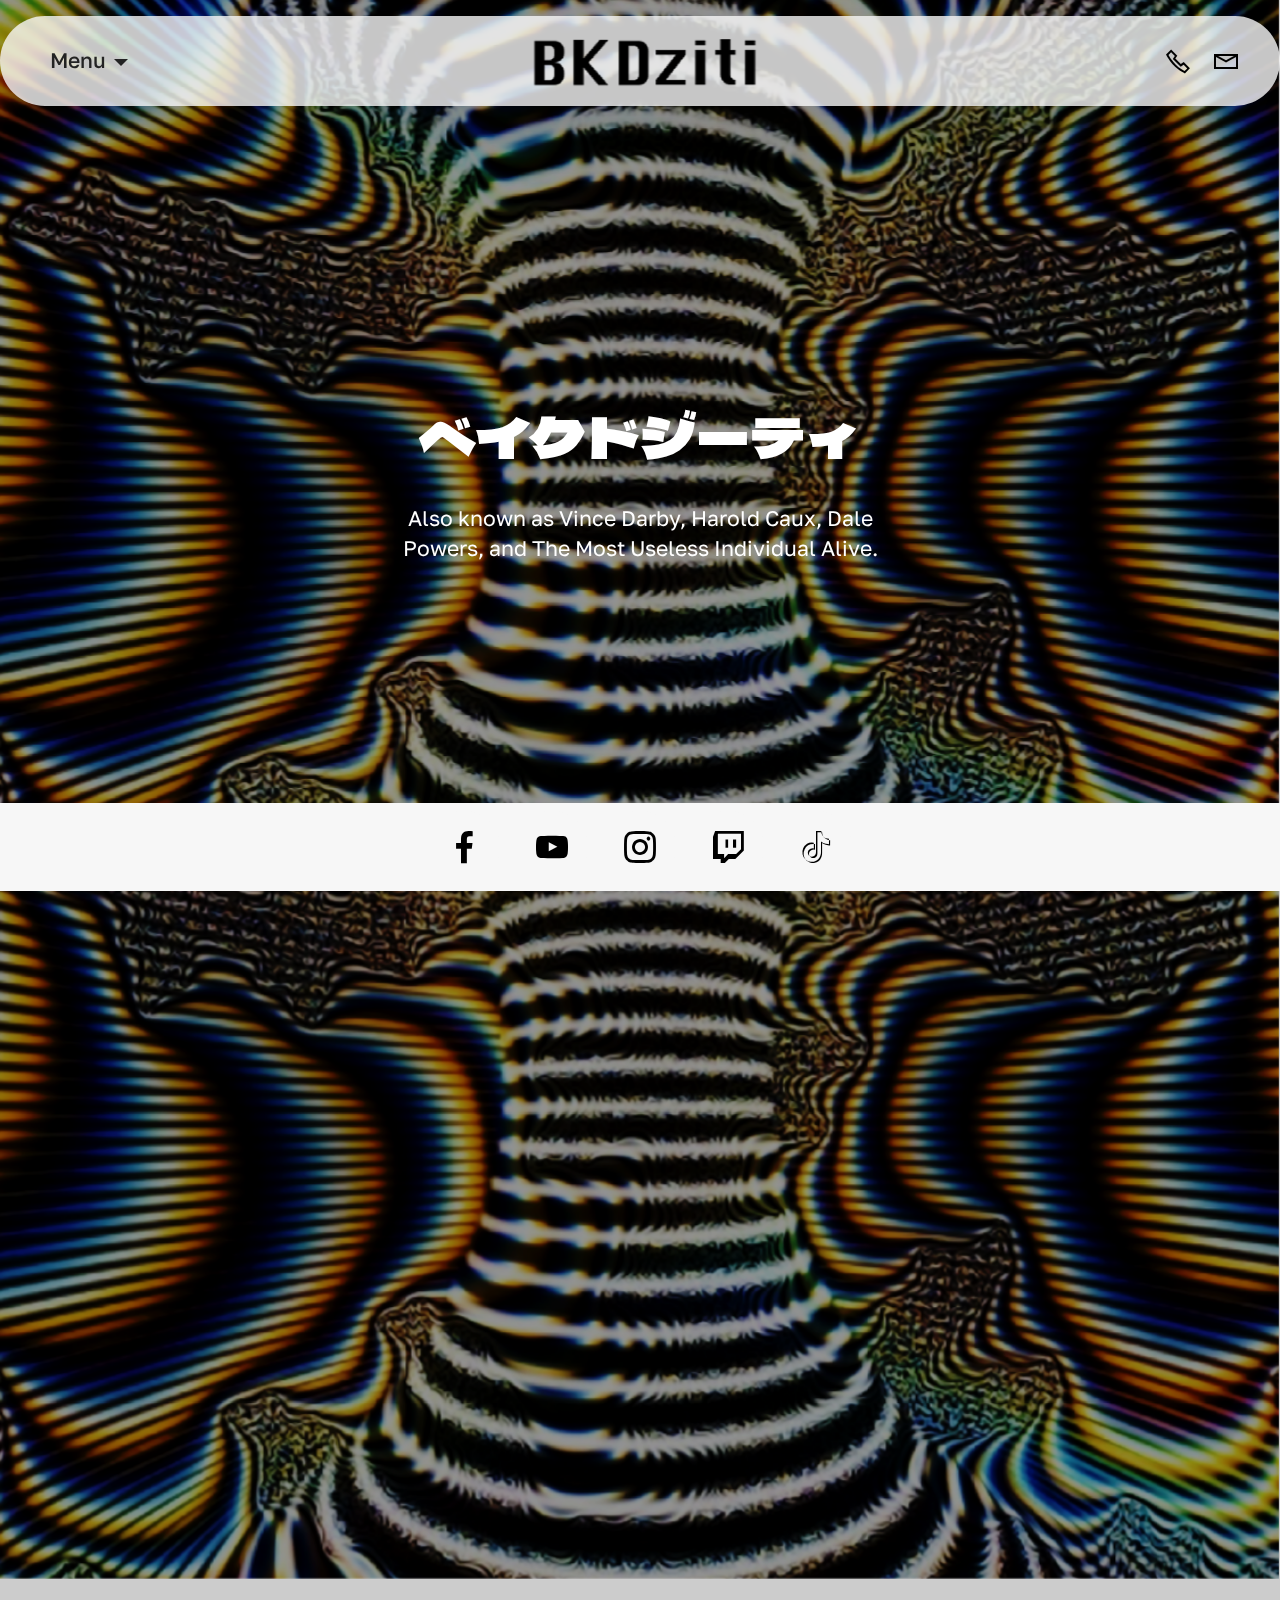
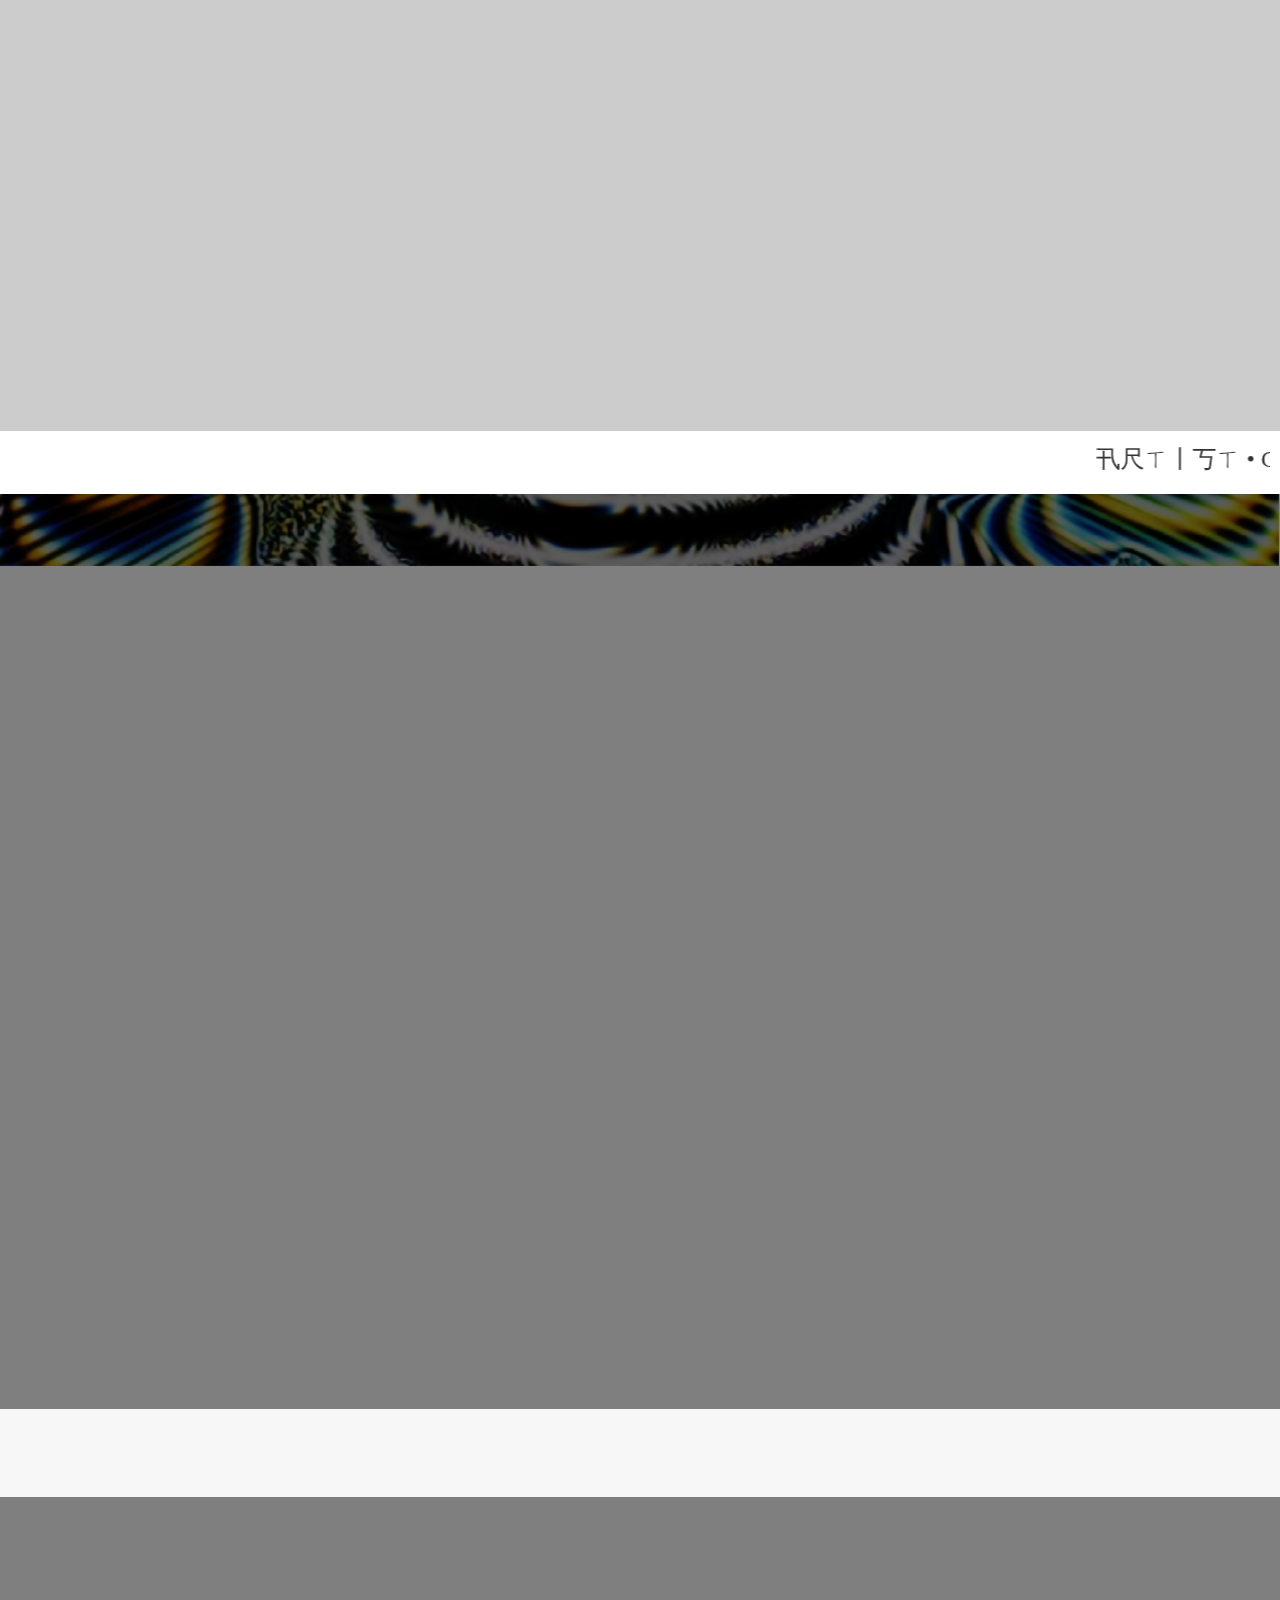
<file: index.html>
<!DOCTYPE html>
<html  >
<head>

  <meta charset="UTF-8">
  <meta http-equiv="X-UA-Compatible" content="IE=edge">
  <meta name="viewport" content="width=device-width, initial-scale=1, minimum-scale=1">
  <link rel="shortcut icon" href="assets/images/android-chrome-256x256.png" type="image/x-icon">
  <meta name="description" content="Also known as Vince Darby, Harold Caux, Dale Powers, and The Most Useless Individual Alive. Availa">
  
  
  <title>BKDziti • ベイクドジーティ</title>
  <link rel="icon" type="image/png" sizes="16x16" href="assets/img/favicon-16x16.png">
    <link rel="icon" type="image/png" sizes="32x32" href="assets/img/favicon-32x32.png">
    <link rel="icon" type="image/png" sizes="180x180" href="assets/img/apple-touch-icon.png">
    <link rel="icon" type="image/png" sizes="192x192" href="assets/img/android-chrome-192x192.png">
    <link rel="icon" type="image/png" sizes="256x256" href="assets/img/android-chrome-256x256.png">
  <link rel="stylesheet" href="assets/web/assets/mobirise-icons2/mobirise2.css">
  <link rel="stylesheet" href="assets/bootstrap/css/bootstrap.min.css">
  <link rel="stylesheet" href="assets/bootstrap/css/bootstrap-grid.min.css">
  <link rel="stylesheet" href="assets/bootstrap/css/bootstrap-reboot.min.css">
  <link rel="stylesheet" href="assets/parallax/jarallax.css">
  <link rel="stylesheet" href="assets/animatecss/animate.css">
  <link rel="stylesheet" href="assets/dropdown/css/style.css">
  <link rel="stylesheet" href="assets/socicon/css/styles.css">
  <link rel="stylesheet" href="assets/theme/css/style.css">
  <link rel="preload" href="https://fonts.googleapis.com/css?family=Dela+Gothic+One:400&display=swap" as="style" onload="this.onload=null;this.rel='stylesheet'">
  <noscript><link rel="stylesheet" href="https://fonts.googleapis.com/css?family=Dela+Gothic+One:400&display=swap"></noscript>
  <link rel="preload" href="https://fonts.googleapis.com/css?family=Golos+Text:400,500,600,700,800,900&display=swap" as="style" onload="this.onload=null;this.rel='stylesheet'">
  <noscript><link rel="stylesheet" href="https://fonts.googleapis.com/css?family=Golos+Text:400,500,600,700,800,900&display=swap"></noscript>
  <link rel="preload" as="style" href="assets/mobirise/css/mbr-additional.css?v=20HngS"><link rel="stylesheet" href="assets/mobirise/css/mbr-additional.css?v=20HngS" type="text/css">

  
  
  
</head>
<body>
  
  <section data-bs-version="5.1" class="menu menu3 cid-uGAAW9pojH" once="menu" id="menu03-e">
	

	<nav class="navbar navbar-dropdown navbar-fixed-top navbar-expand-lg">
		<div class="container">
			<div class="navbar-brand">
				<span class="navbar-logo">
					<a href="https://bkdziti.com">
						<img src="assets/images/bkdziti-linear-2.png" alt="BKDziti" style="height: 3.1rem;">
					</a>
				</span>
				
			</div>
			<button class="navbar-toggler" type="button" data-toggle="collapse" data-bs-toggle="collapse" data-target="#navbarSupportedContent" data-bs-target="#navbarSupportedContent" aria-controls="navbarNavAltMarkup" aria-expanded="false" aria-label="Toggle navigation">
				<div class="hamburger">
					<span></span>
					<span></span>
					<span></span>
					<span></span>
				</div>
			</button>
			<div class="collapse navbar-collapse" id="navbarSupportedContent">
				<ul class="navbar-nav nav-dropdown nav-right" data-app-modern-menu="true"><li class="nav-item dropdown">
						<a class="nav-link link text-black dropdown-toggle display-4" href="https://bkdziti.com" data-toggle="dropdown-submenu" data-bs-toggle="dropdown" data-bs-auto-close="outside" aria-expanded="false">Menu</a><div class="dropdown-menu" aria-labelledby="dropdown-263"><a class="text-black dropdown-item text-primary display-4" href="index.html#social05-k">Links</a><a class="text-black show dropdown-item text-primary display-4" href="index.html#image03-7">Services<br></a></div>
					</li></ul>
				<div class="icons-menu">
					<a class="iconfont-wrapper" href="sms:+1-586-596-6191">
						<span class="p-2 mbr-iconfont mobi-mbri-phone mobi-mbri"></span>
					</a>
					<a class="iconfont-wrapper" href="mailto:AlexZornes@BKDziti.com">
						<span class="p-2 mbr-iconfont mobi-mbri-letter mobi-mbri"></span>
					</a>
					
					
				</div>
				
			</div>
		</div>
	</nav>
</section>

<section data-bs-version="5.1" class="header16 cid-uGAmTpx5FC mbr-parallax-background" id="header17-1">
  
  <div class="mbr-overlay" style="opacity: 0.2; background-color: rgb(0, 0, 0);"></div>
  <div class="container">
    <div class="row">
      <div class="content-wrap col-12 col-md-6">
        <h1 class="mbr-section-title mbr-fonts-style mbr-white mb-4 display-2">ベイクドジーティ
        </h1>
        
        <p class="mbr-fonts-style mbr-text mbr-white mb-4 display-4">Also known as Vince Darby, Harold Caux, Dale Powers, and The Most Useless Individual Alive.</p>
        
      </div>
    </div>
  </div>
</section>

<section data-bs-version="5.1" class="social05 cid-uGAHo1HHjZ" id="social05-k">
    

    

    <div class="container">
        <div class="row">
            
            <div class="col-12">
                <div class="social-row">
                    <div class="soc-item">
                        <a href="https://www.facebook.com/TheRealBKDziti/" target="_blank">
                            <span class="mbr-iconfont socicon-facebook socicon"></span>
                        </a>
                    </div>
                    <div class="soc-item">
                        <a href="https://www.youtube.com/@BKDziti" target="_blank">
                            <span class="mbr-iconfont socicon-youtube socicon"></span>
                        </a>
                    </div>
                    <div class="soc-item">
                        <a href="https://www.instagram.com/bkdziti/" target="_blank">
                            <span class="mbr-iconfont socicon-instagram socicon"></span>
                        </a>
                    </div>
                    <div class="soc-item">
                        <a href="https://www.twitch.tv/bkdziti" target="_blank">
                            <span class="mbr-iconfont socicon-twitch socicon"></span>
                        </a>
                    </div>
                    <div class="soc-item">
                        <a href="https://www.tiktok.com/@bkdziti" target="_blank">
                            <span class="mbr-iconfont socicon-tiktok socicon"></span>
                        </a>
                    </div>
                </div>
            </div>
        </div>
    </div>
</section>
	
<section data-bs-version="5.1" class="image3 cid-uGAsGz6YdP mbr-parallax-background" id="image03-7">
  

  
  <div class="mbr-overlay" style="opacity: 0.2; background-color: rgb(0, 0, 0);"></div>

  <div class="container-fluid">
    <div class="row justify-content-center">
      <div class="col-12 col-lg-11">
        
        <p class="mbr-description mbr-fonts-style mb-4 align-center display-7">
          <a href="assets/files/tinywow_personal-branding1_77692598.pdf" class="text-white" target="_blank">View in new tab</a></p>
        <div class="image-wrapper">
          <a href="assets/files/tinywow_personal-branding1_77692598.pdf" target="_blank"><img class="w-100" src="assets/images/personal-branding-1.jpeg" alt="Services"></a>
        </div>
      </div>
    </div>
  </div>
</section>

<section style="background-color: #ffffff; padding: 10px;">
  <marquee behavior="scroll" direction="left" scrollamount="15" style="font-size: 24px; color: #333;">
    卂尺ㄒ丨丂ㄒ • Cԋҽϝ • 匚尺乇卂ㄒㄖ尺 • Ⓓⓔⓥ •  Ꮆㄖㄖ千 • P̶̜̅r̶͓̀o̸̠͛͝d̵̻̤́̎ũ̶̩̐c̶̪̱̏̓ě̴͚̀r̴͔̾̆  • ΛЯƬIƧƬ •  匚卄乇千 • ↻ɾҽąէօɾ • DΣV • Ⓖⓞⓞⓕ • 卩尺ㄖᗪㄩ匚乇尺 • 卂尺ㄒ丨丂ㄒ • Cԋҽϝ • 匚尺乇卂ㄒㄖ尺 • Ⓓⓔⓥ •  Ꮆㄖㄖ千 • P̶̜̅r̶͓̀o̸̠͛͝d̵̻̤́̎ũ̶̩̐c̶̪̱̏̓ě̴͚̀r̴͔̾̆  • ΛЯƬIƧƬ •  匚卄乇千 • ↻ɾҽąէօɾ • DΣV • Ⓖⓞⓞⓕ • 卩尺ㄖᗪㄩ匚乇尺 • 
  </marquee>
</section>

<section data-bs-version="5.1" class="image02 cid-uGAFpqx4bj mbr-parallax-background" id="image02-i">
  
  
  <div class="mbr-overlay" style="opacity: 0.5; background-color: rgb(0, 0, 0);"></div>
  <div class="container">
    <div class="row">
      <div class="col-12 col-lg-11">
        <div class="row">
          <div class="col-12 col-lg-6">
            <div class="img-item">
              <img class="w-100 mb-4" src="assets/images/alexander-zornes-resume-redux-09.20.24.jpeg" alt="Mobirise Website Builder">
              <h5 class="mbr-fonts-style mb-3 display-5">
                Resume</h5>
              <p class="mbr-text mbr-fonts-style mb-sm-5 display-7"><a href="assets/files/Alexander-ZornesResumeRedux09.20.24.pdf" class="text-white text-primary" target="_blank">Download</a></p>
            </div>
          </div>
          <div class="col-12 col-lg">
            <div class="img-item">
              <img class="w-100 mb-4" src="assets/images/tinywow-cover-letter-generic-redux-77693383-1.jpg-1700x2200.jpg" alt="Mobirise Website Builder">
              <h5 class="mbr-fonts-style mb-3 display-5">
                Cover Letter</h5>
              <p class="mbr-text mbr-fonts-style mb-0 display-7"><a href="assets/files/Cover-LetterGenericRedux.pdf" class="text-white" target="_blank">Download</a></p>
            </div>
          </div>
        </div>
      </div>
    </div>
  </div>
</section>

<section data-bs-version="5.1" class="social05 cid-uGAHo1HHjZ" id="social05-k">
    

    

    <div class="container">
        <div class="row">
            
            <div class="col-12">
                <div class="social-row">
                    <div class="soc-item">
                        <a href="https://www.facebook.com/TheRealBKDziti/" target="_blank">
                            <span class="mbr-iconfont socicon-facebook socicon"></span>
                        </a>
                    </div>
                    <div class="soc-item">
                        <a href="https://www.youtube.com/@BKDziti" target="_blank">
                            <span class="mbr-iconfont socicon-youtube socicon"></span>
                        </a>
                    </div>
                    <div class="soc-item">
                        <a href="https://www.instagram.com/bkdziti/" target="_blank">
                            <span class="mbr-iconfont socicon-instagram socicon"></span>
                        </a>
                    </div>
                    <div class="soc-item">
                        <a href="https://www.twitch.tv/bkdziti" target="_blank">
                            <span class="mbr-iconfont socicon-twitch socicon"></span>
                        </a>
                    </div>
                    <div class="soc-item">
                        <a href="https://www.tiktok.com/@bkdziti" target="_blank">
                            <span class="mbr-iconfont socicon-tiktok socicon"></span>
                        </a>
                    </div>
                </div>
            </div>
        </div>
    </div>
</section>
<section data-bs-version="5.1" class="footer3 cid-uGAzWxcYRo mbr-parallax-background" once="footers" id="footer3-d">

    

    <div class="mbr-overlay" style="opacity: 0.5; background-color: rgb(0, 0, 0);"></div>

    <div class="container">
        <div class="media-container-row align-center mbr-white">
            <div class="row row-links">
                <ul class="foot-menu">
                    
                    
                    
                    
                    
                <li class="foot-menu-item mbr-fonts-style display-7"><a href="index.html" class="text-white">Home</a></li><li class="foot-menu-item mbr-fonts-style display-7"><a href="index.html#image03-7" class="text-white">Services</a></li><li class="foot-menu-item mbr-fonts-style display-7"><a href="mailto:AlexZornes@BKDziti.com" class="text-white">Contact Us</a></li></ul>
            </div>
            <div class="row social-row">
                <div class="social-list align-right pb-2">
                    
                    
                    
                    
                    
                    
                <div class="soc-item">
                        <a href="https://www.facebook.com/TheRealBKDziti/" target="_blank">
                            <span class="mbr-iconfont mbr-iconfont-social socicon-facebook socicon"></span>
                        </a>
                    </div><div class="soc-item">
                        <a href="https://www.youtube.com/@BKDziti" target="_blank">
                            <span class="mbr-iconfont mbr-iconfont-social socicon-youtube socicon"></span>
                        </a>
                    </div><div class="soc-item">
                        <a href="https://www.instagram.com/bkdziti/" target="_blank">
                            <span class="mbr-iconfont mbr-iconfont-social socicon-instagram socicon"></span>
                        </a>
                    </div><div class="soc-item">
                        <a href="https://www.twitch.tv/bkdziti" target="_blank">
                            <span class="mbr-iconfont mbr-iconfont-social socicon-twitch socicon"></span>
                        </a>
                    </div><div class="soc-item">
                        <a href="https://www.tiktok.com/@bkdziti" target="_blank">
                            <span class="mbr-iconfont mbr-iconfont-social socicon-tiktok socicon"></span>
                        </a>
                    </div></div>
            </div>
            <div class="row row-copirayt">
                <p class="mbr-text mb-0 mbr-fonts-style mbr-white align-center display-4">
                    © Copyright 2025 BKDziti All Rights Reserved.
                </p>
            </div>
        </div>
    </div>
</section>
<script src="assets/bootstrap/js/bootstrap.bundle.min.js"></script>
  <script src="assets/parallax/jarallax.js"></script>
    <script src="assets/smoothscroll/smooth-scroll.js"></script>
      <script src="assets/ytplayer/index.js"></script>
        <script src="assets/dropdown/js/navbar-dropdown.js"></script>
          <script src="assets/theme/js/script.js"></script>  
  
  
 <div id="scrollToTop" class="scrollToTop mbr-arrow-up"><a style="text-align: center;"><i class="mbr-arrow-up-icon mbr-arrow-up-icon-cm cm-icon cm-icon-smallarrow-up"></i></a></div>
    <input name="animation" type="hidden">
  </body>
</html>
</file>
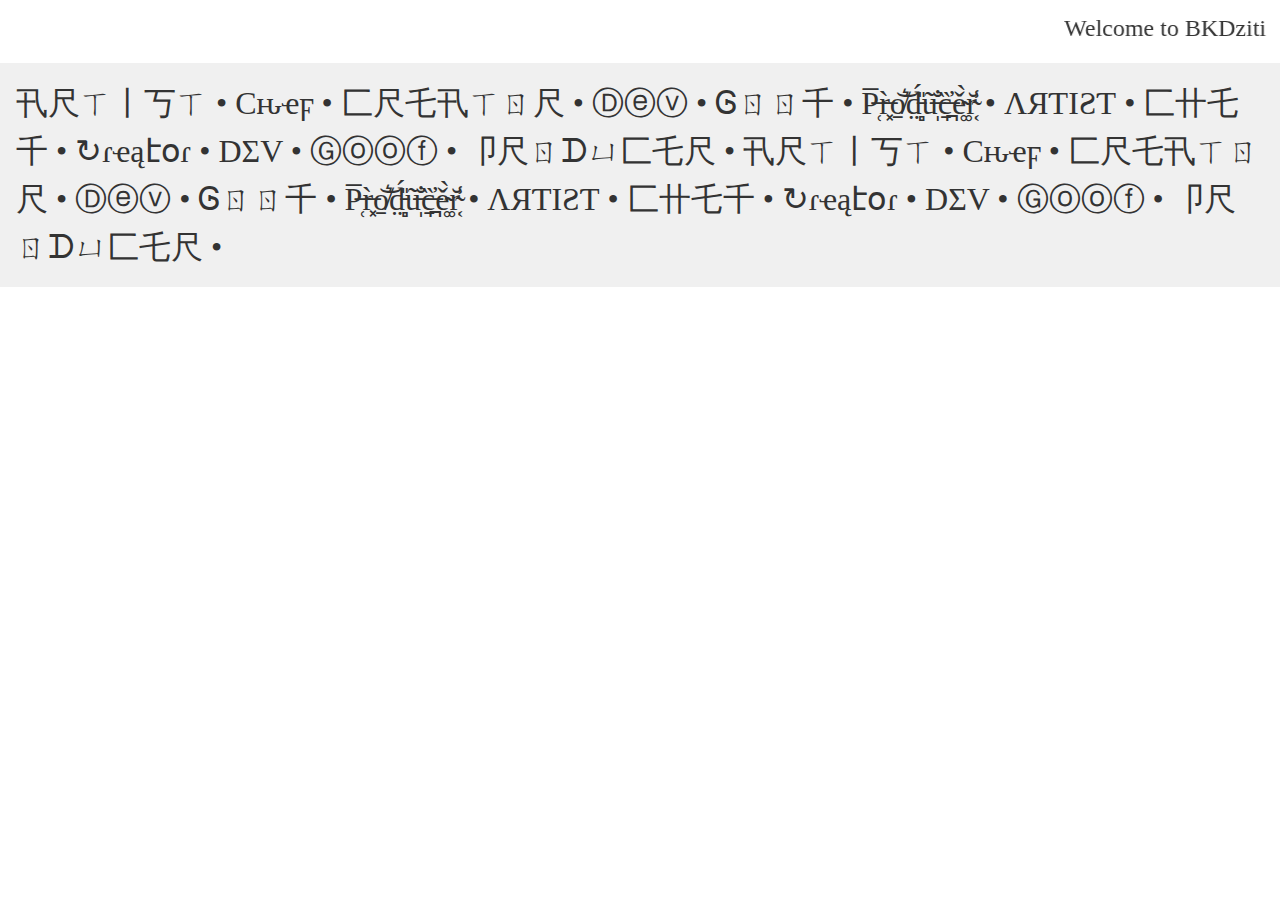
<file: secret.html>
<!DOCTYPE html>
<html  >
<head>
  
  <meta charset="UTF-8">
  <meta http-equiv="X-UA-Compatible" content="IE=edge">
  <meta name="generator" content="Mobirise v6.0.1, mobirise.com">
  <meta name="viewport" content="width=device-width, initial-scale=1, minimum-scale=1">
  <link rel="shortcut icon" href="assets/images/android-chrome-256x256.png" type="image/x-icon">
  <meta name="description" content="You shouldnt be seeing this.">
  
  
  <title>Secret Page</title>
  <link rel="stylesheet" href="assets/bootstrap/css/bootstrap.min.css">
  <link rel="stylesheet" href="assets/bootstrap/css/bootstrap-grid.min.css">
  <link rel="stylesheet" href="assets/bootstrap/css/bootstrap-reboot.min.css">
  <link rel="stylesheet" href="assets/animatecss/animate.css">
  <link rel="stylesheet" href="assets/theme/css/style.css">
  <link rel="preload" href="https://fonts.googleapis.com/css?family=Dela+Gothic+One:400&display=swap" as="style" onload="this.onload=null;this.rel='stylesheet'">
  <noscript><link rel="stylesheet" href="https://fonts.googleapis.com/css?family=Dela+Gothic+One:400&display=swap"></noscript>
  <link rel="preload" href="https://fonts.googleapis.com/css?family=Golos+Text:400,500,600,700,800,900&display=swap" as="style" onload="this.onload=null;this.rel='stylesheet'">
  <noscript><link rel="stylesheet" href="https://fonts.googleapis.com/css?family=Golos+Text:400,500,600,700,800,900&display=swap"></noscript>
  <link rel="preload" as="style" href="assets/mobirise/css/mbr-additional.css?v=K7opSp"><link rel="stylesheet" href="assets/mobirise/css/mbr-additional.css?v=K7opSp" type="text/css">

  
  
  
</head>
<body>

<section style="background-color: #ffffff; padding: 10px;">
  <marquee behavior="scroll" direction="left" scrollamount="25" style="font-size: 24px; color: #333;">
    Welcome to BKDziti Dynamics – Where Digital Meets Delicious.
  </marquee>
</section>

<section style="overflow: hidden; background-color: #f0f0f0; padding: 1rem;">
  <div class="scrolling-text">
     卂尺ㄒ丨丂ㄒ • Cԋҽϝ • 匚尺乇卂ㄒㄖ尺 • Ⓓⓔⓥ •  Ꮆㄖㄖ千 • P̶̜̅r̶͓̀o̸̠͛͝d̵̻̤́̎ũ̶̩̐c̶̪̱̏̓ě̴͚̀r̴͔̾̆  • ΛЯƬIƧƬ •  匚卄乇千 • ↻ɾҽąէօɾ • DΣV • Ⓖⓞⓞⓕ • 卩尺ㄖᗪㄩ匚乇尺 • 卂尺ㄒ丨丂ㄒ • Cԋҽϝ • 匚尺乇卂ㄒㄖ尺 • Ⓓⓔⓥ •  Ꮆㄖㄖ千 • P̶̜̅r̶͓̀o̸̠͛͝d̵̻̤́̎ũ̶̩̐c̶̪̱̏̓ě̴͚̀r̴͔̾̆  • ΛЯƬIƧƬ •  匚卄乇千 • ↻ɾҽąէօɾ • DΣV • Ⓖⓞⓞⓕ • 卩尺ㄖᗪㄩ匚乇尺 •
  </div>
</section>

<style>
.scrolling-text {
  display: inline-block;
  white-space: wrap;
  font-size: clamp(1rem, 5vw, 2rem); /* responsive font size */
  color: #333;
  animation: scroll-right 15s linear infinite;
}

@keyframes scroll-left {
  0% {
    transform: translateX(100%);
  }
  100% {
    transform: translateX(-100%);
  }
}
</style>
  
  <section class="display-7" style="padding: 0;align-items: center;justify-content: center;flex-wrap: wrap;    align-content: center;display: flex;position: relative;height: 4rem;">
    <a href="https://mobiri.se/" style="flex: 1 1;height: 4rem;position: absolute;width: 100%;z-index: 1;">
      <img alt="" style="height: 4rem;" src="[data-uri]">
    </a>
    <p style="margin: 0;text-align: center;" class="display-7">&#8204;</p>
    
  </section><script src="assets/bootstrap/js/bootstrap.bundle.min.js"></script>  <script src="assets/smoothscroll/smooth-scroll.js"></script>
    <script src="assets/ytplayer/index.js"></script>  <script src="assets/theme/js/script.js">

    </script>  
  
  
 <div id="scrollToTop" class="scrollToTop mbr-arrow-up"><a style="text-align: center;"><i class="mbr-arrow-up-icon mbr-arrow-up-icon-cm cm-icon cm-icon-smallarrow-up"></i></a></div>
    <input name="animation" type="hidden">
  </body>
</html>
</file>
<file: assets/web/assets/mobirise-icons2/mobirise2.css>
@font-face {
  font-family: 'Moririse2';
  font-display: swap;
  src:  url('mobirise2.eot?f2bix4');
  src:  url('mobirise2.eot?f2bix4#iefix') format('embedded-opentype'),
    url('mobirise2.ttf?f2bix4') format('truetype'),
    url('mobirise2.woff?f2bix4') format('woff'),
    url('mobirise2.svg?f2bix4#mobirise2') format('svg');
  font-weight: normal;
  font-style: normal;
}

[class^="mobi-"], [class*=" mobi-"] {
  /* use !important to prevent issues with browser extensions that change fonts */
  font-family: 'Moririse2' !important;
  speak: none;
  font-style: normal;
  font-weight: normal;
  font-variant: normal;
  text-transform: none;
  line-height: 1;

  /* Better Font Rendering =========== */
  -webkit-font-smoothing: antialiased;
  -moz-osx-font-smoothing: grayscale;
}

.mobi-mbri-add-submenu:before {
  content: "\e900";
}
.mobi-mbri-alert:before {
  content: "\e901";
}
.mobi-mbri-align-center:before {
  content: "\e902";
}
.mobi-mbri-align-justify:before {
  content: "\e903";
}
.mobi-mbri-align-left:before {
  content: "\e904";
}
.mobi-mbri-align-right:before {
  content: "\e905";
}
.mobi-mbri-android:before {
  content: "\e906";
}
.mobi-mbri-apple:before {
  content: "\e907";
}
.mobi-mbri-arrow-down:before {
  content: "\e908";
}
.mobi-mbri-arrow-next:before {
  content: "\e909";
}
.mobi-mbri-arrow-prev:before {
  content: "\e90a";
}
.mobi-mbri-arrow-up:before {
  content: "\e90b";
}
.mobi-mbri-bold:before {
  content: "\e90c";
}
.mobi-mbri-bookmark:before {
  content: "\e90d";
}
.mobi-mbri-bootstrap:before {
  content: "\e90e";
}
.mobi-mbri-briefcase:before {
  content: "\e90f";
}
.mobi-mbri-browse:before {
  content: "\e910";
}
.mobi-mbri-bulleted-list:before {
  content: "\e911";
}
.mobi-mbri-calendar:before {
  content: "\e912";
}
.mobi-mbri-camera:before {
  content: "\e913";
}
.mobi-mbri-cart-add:before {
  content: "\e914";
}
.mobi-mbri-cart-full:before {
  content: "\e915";
}
.mobi-mbri-cash:before {
  content: "\e916";
}
.mobi-mbri-change-style:before {
  content: "\e917";
}
.mobi-mbri-chat:before {
  content: "\e918";
}
.mobi-mbri-clock:before {
  content: "\e919";
}
.mobi-mbri-close:before {
  content: "\e91a";
}
.mobi-mbri-cloud:before {
  content: "\e91b";
}
.mobi-mbri-code:before {
  content: "\e91c";
}
.mobi-mbri-contact-form:before {
  content: "\e91d";
}
.mobi-mbri-credit-card:before {
  content: "\e91e";
}
.mobi-mbri-cursor-click:before {
  content: "\e91f";
}
.mobi-mbri-cust-feedback:before {
  content: "\e920";
}
.mobi-mbri-database:before {
  content: "\e921";
}
.mobi-mbri-delivery:before {
  content: "\e922";
}
.mobi-mbri-desktop:before {
  content: "\e923";
}
.mobi-mbri-devices:before {
  content: "\e924";
}
.mobi-mbri-down:before {
  content: "\e925";
}
.mobi-mbri-download-2:before {
  content: "\e926";
}
.mobi-mbri-download:before {
  content: "\e927";
}
.mobi-mbri-drag-n-drop-2:before {
  content: "\e928";
}
.mobi-mbri-drag-n-drop:before {
  content: "\e929";
}
.mobi-mbri-edit-2:before {
  content: "\e92a";
}
.mobi-mbri-edit:before {
  content: "\e92b";
}
.mobi-mbri-error:before {
  content: "\e92c";
}
.mobi-mbri-extension:before {
  content: "\e92d";
}
.mobi-mbri-features:before {
  content: "\e92e";
}
.mobi-mbri-file:before {
  content: "\e92f";
}
.mobi-mbri-flag:before {
  content: "\e930";
}
.mobi-mbri-folder:before {
  content: "\e931";
}
.mobi-mbri-gift:before {
  content: "\e932";
}
.mobi-mbri-github:before {
  content: "\e933";
}
.mobi-mbri-globe-2:before {
  content: "\e934";
}
.mobi-mbri-globe:before {
  content: "\e935";
}
.mobi-mbri-growing-chart:before {
  content: "\e936";
}
.mobi-mbri-hearth:before {
  content: "\e937";
}
.mobi-mbri-help:before {
  content: "\e938";
}
.mobi-mbri-home:before {
  content: "\e939";
}
.mobi-mbri-hot-cup:before {
  content: "\e93a";
}
.mobi-mbri-idea:before {
  content: "\e93b";
}
.mobi-mbri-image-gallery:before {
  content: "\e93c";
}
.mobi-mbri-image-slider:before {
  content: "\e93d";
}
.mobi-mbri-info:before {
  content: "\e93e";
}
.mobi-mbri-italic:before {
  content: "\e93f";
}
.mobi-mbri-key:before {
  content: "\e940";
}
.mobi-mbri-laptop:before {
  content: "\e941";
}
.mobi-mbri-layers:before {
  content: "\e942";
}
.mobi-mbri-left-right:before {
  content: "\e943";
}
.mobi-mbri-left:before {
  content: "\e944";
}
.mobi-mbri-letter:before {
  content: "\e945";
}
.mobi-mbri-like:before {
  content: "\e946";
}
.mobi-mbri-link:before {
  content: "\e947";
}
.mobi-mbri-lock:before {
  content: "\e948";
}
.mobi-mbri-login:before {
  content: "\e949";
}
.mobi-mbri-logout:before {
  content: "\e94a";
}
.mobi-mbri-magic-stick:before {
  content: "\e94b";
}
.mobi-mbri-map-pin:before {
  content: "\e94c";
}
.mobi-mbri-menu:before {
  content: "\e94d";
}
.mobi-mbri-mobile-2:before {
  content: "\e94e";
}
.mobi-mbri-mobile-horizontal:before {
  content: "\e94f";
}
.mobi-mbri-mobile:before {
  content: "\e950";
}
.mobi-mbri-mobirise:before {
  content: "\e951";
}
.mobi-mbri-more-horizontal:before {
  content: "\e952";
}
.mobi-mbri-more-vertical:before {
  content: "\e953";
}
.mobi-mbri-music:before {
  content: "\e954";
}
.mobi-mbri-new-file:before {
  content: "\e955";
}
.mobi-mbri-numbered-list:before {
  content: "\e956";
}
.mobi-mbri-opened-folder:before {
  content: "\e957";
}
.mobi-mbri-pages:before {
  content: "\e958";
}
.mobi-mbri-paper-plane:before {
  content: "\e959";
}
.mobi-mbri-paperclip:before {
  content: "\e95a";
}
.mobi-mbri-phone:before {
  content: "\e95b";
}
.mobi-mbri-photo:before {
  content: "\e95c";
}
.mobi-mbri-photos:before {
  content: "\e95d";
}
.mobi-mbri-pin:before {
  content: "\e95e";
}
.mobi-mbri-play:before {
  content: "\e95f";
}
.mobi-mbri-plus:before {
  content: "\e960";
}
.mobi-mbri-preview:before {
  content: "\e961";
}
.mobi-mbri-print:before {
  content: "\e962";
}
.mobi-mbri-protect:before {
  content: "\e963";
}
.mobi-mbri-question:before {
  content: "\e964";
}
.mobi-mbri-quote-left:before {
  content: "\e965";
}
.mobi-mbri-quote-right:before {
  content: "\e966";
}
.mobi-mbri-redo:before {
  content: "\e967";
}
.mobi-mbri-refresh:before {
  content: "\e968";
}
.mobi-mbri-responsive-2:before {
  content: "\e969";
}
.mobi-mbri-responsive:before {
  content: "\e96a";
}
.mobi-mbri-right:before {
  content: "\e96b";
}
.mobi-mbri-rocket:before {
  content: "\e96c";
}
.mobi-mbri-sad-face:before {
  content: "\e96d";
}
.mobi-mbri-sale:before {
  content: "\e96e";
}
.mobi-mbri-save:before {
  content: "\e96f";
}
.mobi-mbri-search:before {
  content: "\e970";
}
.mobi-mbri-setting-2:before {
  content: "\e971";
}
.mobi-mbri-setting-3:before {
  content: "\e972";
}
.mobi-mbri-setting:before {
  content: "\e973";
}
.mobi-mbri-share:before {
  content: "\e974";
}
.mobi-mbri-shopping-bag:before {
  content: "\e975";
}
.mobi-mbri-shopping-basket:before {
  content: "\e976";
}
.mobi-mbri-shopping-cart:before {
  content: "\e977";
}
.mobi-mbri-sites:before {
  content: "\e978";
}
.mobi-mbri-smile-face:before {
  content: "\e979";
}
.mobi-mbri-speed:before {
  content: "\e97a";
}
.mobi-mbri-star:before {
  content: "\e97b";
}
.mobi-mbri-success:before {
  content: "\e97c";
}
.mobi-mbri-sun:before {
  content: "\e97d";
}
.mobi-mbri-sun2:before {
  content: "\e97e";
}
.mobi-mbri-tablet-vertical:before {
  content: "\e97f";
}
.mobi-mbri-tablet:before {
  content: "\e980";
}
.mobi-mbri-target:before {
  content: "\e981";
}
.mobi-mbri-timer:before {
  content: "\e982";
}
.mobi-mbri-to-ftp:before {
  content: "\e983";
}
.mobi-mbri-to-local-drive:before {
  content: "\e984";
}
.mobi-mbri-touch-swipe:before {
  content: "\e985";
}
.mobi-mbri-touch:before {
  content: "\e986";
}
.mobi-mbri-trash:before {
  content: "\e987";
}
.mobi-mbri-underline:before {
  content: "\e988";
}
.mobi-mbri-undo:before {
  content: "\e989";
}
.mobi-mbri-unlink:before {
  content: "\e98a";
}
.mobi-mbri-unlock:before {
  content: "\e98b";
}
.mobi-mbri-up-down:before {
  content: "\e98c";
}
.mobi-mbri-up:before {
  content: "\e98d";
}
.mobi-mbri-update:before {
  content: "\e98e";
}
.mobi-mbri-upload-2:before {
  content: "\e98f";
}
.mobi-mbri-upload:before {
  content: "\e990";
}
.mobi-mbri-user-2:before {
  content: "\e991";
}
.mobi-mbri-user:before {
  content: "\e992";
}
.mobi-mbri-users:before {
  content: "\e993";
}
.mobi-mbri-video-play:before {
  content: "\e994";
}
.mobi-mbri-video:before {
  content: "\e995";
}
.mobi-mbri-watch:before {
  content: "\e996";
}
.mobi-mbri-website-theme-2:before {
  content: "\e997";
}
.mobi-mbri-website-theme:before {
  content: "\e998";
}
.mobi-mbri-wifi:before {
  content: "\e999";
}
.mobi-mbri-windows:before {
  content: "\e99a";
}
.mobi-mbri-zoom-in:before {
  content: "\e99b";
}
.mobi-mbri-zoom-out:before {
  content: "\e99c";
}
</file>
<file: assets/parallax/jarallax.css>
.jarallax {
    position: relative;
    z-index: 0;
}
.jarallax > .jarallax-img {
    position: absolute;
    object-fit: cover;
    /* support for plugin https://github.com/bfred-it/object-fit-images */
    font-family: 'object-fit: cover;';
    top: 0;
    left: 0;
    width: 100%;
    height: 100%;
    z-index: -1;
}
</file>
<file: assets/dropdown/css/style.css>
.navbar-dropdown {
  left: 0;
  padding: 0;
  position: absolute;
  right: 0;
  top: 0;
  transition: all 0.45s ease;
  z-index: 1030;
  background: #282828; }
  .navbar-dropdown .navbar-logo {
    margin-right: 0.8rem;
    transition: margin 0.3s ease-in-out;
    vertical-align: middle; }
    .navbar-dropdown .navbar-logo img {
      height: 3.125rem;
      transition: all 0.3s ease-in-out; }
    .navbar-dropdown .navbar-logo.mbr-iconfont {
      font-size: 3.125rem;
      line-height: 3.125rem; }
  .navbar-dropdown .navbar-caption {
    font-weight: 700;
    white-space: normal;
    vertical-align: -4px;
    line-height: 3.125rem !important; }
    .navbar-dropdown .navbar-caption, .navbar-dropdown .navbar-caption:hover {
      color: inherit;
      text-decoration: none; }
  .navbar-dropdown .mbr-iconfont + .navbar-caption {
    vertical-align: -1px; }
  .navbar-dropdown.navbar-fixed-top {
    position: fixed; }
  .navbar-dropdown .navbar-brand span {
    vertical-align: -4px; }
  .navbar-dropdown.bg-color.transparent {
    background: none; }
  .navbar-dropdown.navbar-short .navbar-brand {
    padding: 0.625rem 0; }
    .navbar-dropdown.navbar-short .navbar-brand span {
      vertical-align: -1px; }
  .navbar-dropdown.navbar-short .navbar-caption {
    line-height: 2.375rem !important;
    vertical-align: -2px; }
  .navbar-dropdown.navbar-short .navbar-logo {
    margin-right: 0.5rem; }
    .navbar-dropdown.navbar-short .navbar-logo img {
      height: 2.375rem; }
    .navbar-dropdown.navbar-short .navbar-logo.mbr-iconfont {
      font-size: 2.375rem;
      line-height: 2.375rem; }
  .navbar-dropdown.navbar-short .mbr-table-cell {
    height: 3.625rem; }
  .navbar-dropdown .navbar-close {
    left: 0.6875rem;
    position: fixed;
    top: 0.75rem;
    z-index: 1000; }
  .navbar-dropdown .hamburger-icon {
    content: "";
    display: inline-block;
    vertical-align: middle;
    width: 16px;
    -webkit-box-shadow: 0 -6px 0 1px #282828,0 0 0 1px #282828,0 6px 0 1px #282828;
    -moz-box-shadow: 0 -6px 0 1px #282828,0 0 0 1px #282828,0 6px 0 1px #282828;
    box-shadow: 0 -6px 0 1px #282828,0 0 0 1px #282828,0 6px 0 1px #282828; }

.dropdown-menu .dropdown-toggle[data-toggle="dropdown-submenu"]::after {
  border-bottom: 0.35em solid transparent;
  border-left: 0.35em solid;
  border-right: 0;
  border-top: 0.35em solid transparent;
  margin-left: 0.3rem; }

.dropdown-menu .dropdown-item:focus {
  outline: 0; }

.nav-dropdown {
  font-size: 0.75rem;
  font-weight: 500;
  height: auto !important; }
  .nav-dropdown .nav-btn {
    padding-left: 1rem; }
  .nav-dropdown .link {
    margin: .667em 1.667em;
    font-weight: 500;
    padding: 0;
    transition: color .2s ease-in-out; }
    .nav-dropdown .link.dropdown-toggle {
      margin-right: 2.583em; }
      .nav-dropdown .link.dropdown-toggle::after {
        margin-left: .25rem;
        border-top: 0.35em solid;
        border-right: 0.35em solid transparent;
        border-left: 0.35em solid transparent;
        border-bottom: 0; }
      .nav-dropdown .link.dropdown-toggle[aria-expanded="true"] {
        margin: 0;
        padding: 0.667em 3.263em  0.667em 1.667em; }
  .nav-dropdown .link::after,
  .nav-dropdown .dropdown-item::after {
    color: inherit; }
  .nav-dropdown .btn {
    font-size: 0.75rem;
    font-weight: 700;
    letter-spacing: 0;
    margin-bottom: 0;
    padding-left: 1.25rem;
    padding-right: 1.25rem; }
  .nav-dropdown .dropdown-menu {
    border-radius: 0;
    border: 0;
    left: 0;
    margin: 0;
    padding-bottom: 1.25rem;
    padding-top: 1.25rem;
    position: relative; }
  .nav-dropdown .dropdown-submenu {
    margin-left: 0.125rem;
    top: 0; }
  .nav-dropdown .dropdown-item {
    font-weight: 500;
    line-height: 2;
    padding: 0.3846em 4.615em 0.3846em 1.5385em;
    position: relative;
    transition: color .2s ease-in-out, background-color .2s ease-in-out; }
    .nav-dropdown .dropdown-item::after {
      margin-top: -0.3077em;
      position: absolute;
      right: 1.1538em;
      top: 50%; }
    .nav-dropdown .dropdown-item:focus, .nav-dropdown .dropdown-item:hover {
      background: none; }

@media (max-width: 767px) {
  .nav-dropdown.navbar-toggleable-sm {
    bottom: 0;
    display: none;
    left: 0;
    overflow-x: hidden;
    position: fixed;
    top: 0;
    transform: translateX(-100%);
    -ms-transform: translateX(-100%);
    -webkit-transform: translateX(-100%);
    width: 18.75rem;
    z-index: 999; } }
.nav-dropdown.navbar-toggleable-xl {
  bottom: 0;
  display: none;
  left: 0;
  overflow-x: hidden;
  position: fixed;
  top: 0;
  transform: translateX(-100%);
  -ms-transform: translateX(-100%);
  -webkit-transform: translateX(-100%);
  width: 18.75rem;
  z-index: 999; }

.nav-dropdown-sm {
  display: block !important;
  overflow-x: hidden;
  overflow: auto;
  padding-top: 3.875rem; }
  .nav-dropdown-sm::after {
    content: "";
    display: block;
    height: 3rem;
    width: 100%; }
  .nav-dropdown-sm.collapse.in ~ .navbar-close {
    display: block !important; }
  .nav-dropdown-sm.collapsing, .nav-dropdown-sm.collapse.in {
    transform: translateX(0);
    -ms-transform: translateX(0);
    -webkit-transform: translateX(0);
    transition: all 0.25s ease-out;
    -webkit-transition: all 0.25s ease-out;
    background: #282828; }
  .nav-dropdown-sm.collapsing[aria-expanded="false"] {
    transform: translateX(-100%);
    -ms-transform: translateX(-100%);
    -webkit-transform: translateX(-100%); }
  .nav-dropdown-sm .nav-item {
    display: block;
    margin-left: 0 !important;
    padding-left: 0; }
  .nav-dropdown-sm .link,
  .nav-dropdown-sm .dropdown-item {
    border-top: 1px dotted rgba(255, 255, 255, 0.1);
    font-size: 0.8125rem;
    line-height: 1.6;
    margin: 0 !important;
    padding: 0.875rem 2.4rem 0.875rem 1.5625rem !important;
    position: relative;
    white-space: normal; }
    .nav-dropdown-sm .link:focus, .nav-dropdown-sm .link:hover,
    .nav-dropdown-sm .dropdown-item:focus,
    .nav-dropdown-sm .dropdown-item:hover {
      background: rgba(0, 0, 0, 0.2) !important;
      color: #c0a375; }
  .nav-dropdown-sm .nav-btn {
    position: relative;
    padding: 1.5625rem 1.5625rem 0 1.5625rem; }
    .nav-dropdown-sm .nav-btn::before {
      border-top: 1px dotted rgba(255, 255, 255, 0.1);
      content: "";
      left: 0;
      position: absolute;
      top: 0;
      width: 100%; }
    .nav-dropdown-sm .nav-btn + .nav-btn {
      padding-top: 0.625rem; }
      .nav-dropdown-sm .nav-btn + .nav-btn::before {
        display: none; }
  .nav-dropdown-sm .btn {
    padding: 0.625rem 0; }
  .nav-dropdown-sm .dropdown-toggle[data-toggle="dropdown-submenu"]::after {
    margin-left: .25rem;
    border-top: 0.35em solid;
    border-right: 0.35em solid transparent;
    border-left: 0.35em solid transparent;
    border-bottom: 0; }
  .nav-dropdown-sm .dropdown-toggle[data-toggle="dropdown-submenu"][aria-expanded="true"]::after {
    border-top: 0;
    border-right: 0.35em solid transparent;
    border-left: 0.35em solid transparent;
    border-bottom: 0.35em solid; }
  .nav-dropdown-sm .dropdown-menu {
    margin: 0;
    padding: 0;
    position: relative;
    top: 0;
    left: 0;
    width: 100%;
    border: 0;
    float: none;
    border-radius: 0;
    background: none; }
  .nav-dropdown-sm .dropdown-submenu {
    left: 100%;
    margin-left: 0.125rem;
    margin-top: -1.25rem;
    top: 0; }

.navbar-toggleable-sm .nav-dropdown .dropdown-menu {
  position: absolute; }

.navbar-toggleable-sm .nav-dropdown .dropdown-submenu {
  left: 100%;
  margin-left: 0.125rem;
  margin-top: -1.25rem;
  top: 0; }

.navbar-toggleable-sm.opened .nav-dropdown .dropdown-menu {
  position: relative; }

.navbar-toggleable-sm.opened .nav-dropdown .dropdown-submenu {
  left: 0;
  margin-left: 00rem;
  margin-top: 0rem;
  top: 0; }

.is-builder .nav-dropdown.collapsing {
  transition: none !important; }
</file>
<file: assets/socicon/css/styles.css>
@charset "UTF-8";

@font-face {
  font-family: 'Socicon';
  src:  url('../fonts/socicon.eot');
  src:  url('../fonts/socicon.eot?#iefix') format('embedded-opentype'),
    url('../fonts/socicon.woff2') format('woff2'),
    url('../fonts/socicon.ttf') format('truetype'),
    url('../fonts/socicon.woff') format('woff'),
    url('../fonts/socicon.svg#socicon') format('svg');
  font-weight: normal;
  font-style: normal;
  font-display: swap;
}

[data-icon]:before {
  font-family: "socicon" !important;
  content: attr(data-icon);
  font-style: normal !important;
  font-weight: normal !important;
  font-variant: normal !important;
  text-transform: none !important;
  speak: none;
  line-height: 1;
  -webkit-font-smoothing: antialiased;
  -moz-osx-font-smoothing: grayscale;
}

[class^="socicon-"], [class*=" socicon-"] {
  /* use !important to prevent issues with browser extensions that change fonts */
  font-family: 'Socicon' !important;
  speak: none;
  font-style: normal;
  font-weight: normal;
  font-variant: normal;
  text-transform: none;
  line-height: 1;

  /* Better Font Rendering =========== */
  -webkit-font-smoothing: antialiased;
  -moz-osx-font-smoothing: grayscale;
}

.socicon-500px:before {
  content: "\e000";
}
.socicon-8tracks:before {
  content: "\e001";
}
.socicon-airbnb:before {
  content: "\e002";
}
.socicon-alliance:before {
  content: "\e003";
}
.socicon-amazon:before {
  content: "\e004";
}
.socicon-amplement:before {
  content: "\e005";
}
.socicon-android:before {
  content: "\e006";
}
.socicon-angellist:before {
  content: "\e007";
}
.socicon-apple:before {
  content: "\e008";
}
.socicon-appnet:before {
  content: "\e009";
}
.socicon-baidu:before {
  content: "\e00a";
}
.socicon-bandcamp:before {
  content: "\e00b";
}
.socicon-battlenet:before {
  content: "\e00c";
}
.socicon-mixer:before {
  content: "\e00d";
}
.socicon-bebee:before {
  content: "\e00e";
}
.socicon-bebo:before {
  content: "\e00f";
}
.socicon-behance:before {
  content: "\e010";
}
.socicon-blizzard:before {
  content: "\e011";
}
.socicon-blogger:before {
  content: "\e012";
}
.socicon-buffer:before {
  content: "\e013";
}
.socicon-chrome:before {
  content: "\e014";
}
.socicon-coderwall:before {
  content: "\e015";
}
.socicon-curse:before {
  content: "\e016";
}
.socicon-dailymotion:before {
  content: "\e017";
}
.socicon-deezer:before {
  content: "\e018";
}
.socicon-delicious:before {
  content: "\e019";
}
.socicon-deviantart:before {
  content: "\e01a";
}
.socicon-diablo:before {
  content: "\e01b";
}
.socicon-digg:before {
  content: "\e01c";
}
.socicon-discord:before {
  content: "\e01d";
}
.socicon-disqus:before {
  content: "\e01e";
}
.socicon-douban:before {
  content: "\e01f";
}
.socicon-draugiem:before {
  content: "\e020";
}
.socicon-dribbble:before {
  content: "\e021";
}
.socicon-drupal:before {
  content: "\e022";
}
.socicon-ebay:before {
  content: "\e023";
}
.socicon-ello:before {
  content: "\e024";
}
.socicon-endomodo:before {
  content: "\e025";
}
.socicon-envato:before {
  content: "\e026";
}
.socicon-etsy:before {
  content: "\e027";
}
.socicon-facebook:before {
  content: "\e028";
}
.socicon-feedburner:before {
  content: "\e029";
}
.socicon-filmweb:before {
  content: "\e02a";
}
.socicon-firefox:before {
  content: "\e02b";
}
.socicon-flattr:before {
  content: "\e02c";
}
.socicon-flickr:before {
  content: "\e02d";
}
.socicon-formulr:before {
  content: "\e02e";
}
.socicon-forrst:before {
  content: "\e02f";
}
.socicon-foursquare:before {
  content: "\e030";
}
.socicon-friendfeed:before {
  content: "\e031";
}
.socicon-github:before {
  content: "\e032";
}
.socicon-goodreads:before {
  content: "\e033";
}
.socicon-google:before {
  content: "\e034";
}
.socicon-googlescholar:before {
  content: "\e035";
}
.socicon-googlegroups:before {
  content: "\e036";
}
.socicon-googlephotos:before {
  content: "\e037";
}
.socicon-googleplus:before {
  content: "\e038";
}
.socicon-grooveshark:before {
  content: "\e039";
}
.socicon-hackerrank:before {
  content: "\e03a";
}
.socicon-hearthstone:before {
  content: "\e03b";
}
.socicon-hellocoton:before {
  content: "\e03c";
}
.socicon-heroes:before {
  content: "\e03d";
}
.socicon-smashcast:before {
  content: "\e03e";
}
.socicon-horde:before {
  content: "\e03f";
}
.socicon-houzz:before {
  content: "\e040";
}
.socicon-icq:before {
  content: "\e041";
}
.socicon-identica:before {
  content: "\e042";
}
.socicon-imdb:before {
  content: "\e043";
}
.socicon-instagram:before {
  content: "\e044";
}
.socicon-issuu:before {
  content: "\e045";
}
.socicon-istock:before {
  content: "\e046";
}
.socicon-itunes:before {
  content: "\e047";
}
.socicon-keybase:before {
  content: "\e048";
}
.socicon-lanyrd:before {
  content: "\e049";
}
.socicon-lastfm:before {
  content: "\e04a";
}
.socicon-line:before {
  content: "\e04b";
}
.socicon-linkedin:before {
  content: "\e04c";
}
.socicon-livejournal:before {
  content: "\e04d";
}
.socicon-lyft:before {
  content: "\e04e";
}
.socicon-macos:before {
  content: "\e04f";
}
.socicon-mail:before {
  content: "\e050";
}
.socicon-medium:before {
  content: "\e051";
}
.socicon-meetup:before {
  content: "\e052";
}
.socicon-mixcloud:before {
  content: "\e053";
}
.socicon-modelmayhem:before {
  content: "\e054";
}
.socicon-mumble:before {
  content: "\e055";
}
.socicon-myspace:before {
  content: "\e056";
}
.socicon-newsvine:before {
  content: "\e057";
}
.socicon-nintendo:before {
  content: "\e058";
}
.socicon-npm:before {
  content: "\e059";
}
.socicon-odnoklassniki:before {
  content: "\e05a";
}
.socicon-openid:before {
  content: "\e05b";
}
.socicon-opera:before {
  content: "\e05c";
}
.socicon-outlook:before {
  content: "\e05d";
}
.socicon-overwatch:before {
  content: "\e05e";
}
.socicon-patreon:before {
  content: "\e05f";
}
.socicon-paypal:before {
  content: "\e060";
}
.socicon-periscope:before {
  content: "\e061";
}
.socicon-persona:before {
  content: "\e062";
}
.socicon-pinterest:before {
  content: "\e063";
}
.socicon-play:before {
  content: "\e064";
}
.socicon-player:before {
  content: "\e065";
}
.socicon-playstation:before {
  content: "\e066";
}
.socicon-pocket:before {
  content: "\e067";
}
.socicon-qq:before {
  content: "\e068";
}
.socicon-quora:before {
  content: "\e069";
}
.socicon-raidcall:before {
  content: "\e06a";
}
.socicon-ravelry:before {
  content: "\e06b";
}
.socicon-reddit:before {
  content: "\e06c";
}
.socicon-renren:before {
  content: "\e06d";
}
.socicon-researchgate:before {
  content: "\e06e";
}
.socicon-residentadvisor:before {
  content: "\e06f";
}
.socicon-reverbnation:before {
  content: "\e070";
}
.socicon-rss:before {
  content: "\e071";
}
.socicon-sharethis:before {
  content: "\e072";
}
.socicon-skype:before {
  content: "\e073";
}
.socicon-slideshare:before {
  content: "\e074";
}
.socicon-smugmug:before {
  content: "\e075";
}
.socicon-snapchat:before {
  content: "\e076";
}
.socicon-songkick:before {
  content: "\e077";
}
.socicon-soundcloud:before {
  content: "\e078";
}
.socicon-spotify:before {
  content: "\e079";
}
.socicon-stackexchange:before {
  content: "\e07a";
}
.socicon-stackoverflow:before {
  content: "\e07b";
}
.socicon-starcraft:before {
  content: "\e07c";
}
.socicon-stayfriends:before {
  content: "\e07d";
}
.socicon-steam:before {
  content: "\e07e";
}
.socicon-storehouse:before {
  content: "\e07f";
}
.socicon-strava:before {
  content: "\e080";
}
.socicon-streamjar:before {
  content: "\e081";
}
.socicon-stumbleupon:before {
  content: "\e082";
}
.socicon-swarm:before {
  content: "\e083";
}
.socicon-teamspeak:before {
  content: "\e084";
}
.socicon-teamviewer:before {
  content: "\e085";
}
.socicon-technorati:before {
  content: "\e086";
}
.socicon-telegram:before {
  content: "\e087";
}
.socicon-tripadvisor:before {
  content: "\e088";
}
.socicon-tripit:before {
  content: "\e089";
}
.socicon-triplej:before {
  content: "\e08a";
}
.socicon-tumblr:before {
  content: "\e08b";
}
.socicon-twitch:before {
  content: "\e08c";
}
.socicon-twitter:before {
  content: "\e08d";
}
.socicon-uber:before {
  content: "\e08e";
}
.socicon-ventrilo:before {
  content: "\e08f";
}
.socicon-viadeo:before {
  content: "\e090";
}
.socicon-viber:before {
  content: "\e091";
}
.socicon-viewbug:before {
  content: "\e092";
}
.socicon-vimeo:before {
  content: "\e093";
}
.socicon-vine:before {
  content: "\e094";
}
.socicon-vkontakte:before {
  content: "\e095";
}
.socicon-warcraft:before {
  content: "\e096";
}
.socicon-wechat:before {
  content: "\e097";
}
.socicon-weibo:before {
  content: "\e098";
}
.socicon-whatsapp:before {
  content: "\e099";
}
.socicon-wikipedia:before {
  content: "\e09a";
}
.socicon-windows:before {
  content: "\e09b";
}
.socicon-wordpress:before {
  content: "\e09c";
}
.socicon-wykop:before {
  content: "\e09d";
}
.socicon-xbox:before {
  content: "\e09e";
}
.socicon-xing:before {
  content: "\e09f";
}
.socicon-yahoo:before {
  content: "\e0a0";
}
.socicon-yammer:before {
  content: "\e0a1";
}
.socicon-yandex:before {
  content: "\e0a2";
}
.socicon-yelp:before {
  content: "\e0a3";
}
.socicon-younow:before {
  content: "\e0a4";
}
.socicon-youtube:before {
  content: "\e0a5";
}
.socicon-zapier:before {
  content: "\e0a6";
}
.socicon-zerply:before {
  content: "\e0a7";
}
.socicon-zomato:before {
  content: "\e0a8";
}
.socicon-zynga:before {
  content: "\e0a9";
}
.socicon-spreadshirt:before {
  content: "\e901";
}
.socicon-gamejolt:before {
  content: "\e902";
}
.socicon-trello:before {
  content: "\e903";
}
.socicon-tunein:before {
  content: "\e904";
}
.socicon-bloglovin:before {
  content: "\e905";
}
.socicon-gamewisp:before {
  content: "\e906";
}
.socicon-messenger:before {
  content: "\e907";
}
.socicon-pandora:before {
  content: "\e908";
}
.socicon-augment:before {
  content: "\e909";
}
.socicon-bitbucket:before {
  content: "\e90a";
}
.socicon-fyuse:before {
  content: "\e90b";
}
.socicon-yt-gaming:before {
  content: "\e90c";
}
.socicon-sketchfab:before {
  content: "\e90d";
}
.socicon-mobcrush:before {
  content: "\e90e";
}
.socicon-microsoft:before {
  content: "\e90f";
}
.socicon-realtor:before {
  content: "\e910";
}
.socicon-tidal:before {
  content: "\e911";
}
.socicon-qobuz:before {
  content: "\e912";
}
.socicon-natgeo:before {
  content: "\e913";
}
.socicon-mastodon:before {
  content: "\e914";
}
.socicon-unsplash:before {
  content: "\e915";
}
.socicon-homeadvisor:before {
  content: "\e916";
}
.socicon-angieslist:before {
  content: "\e917";
}
.socicon-codepen:before {
  content: "\e918";
}
.socicon-slack:before {
  content: "\e919";
}
.socicon-openaigym:before {
  content: "\e91a";
}
.socicon-logmein:before {
  content: "\e91b";
}
.socicon-fiverr:before {
  content: "\e91c";
}
.socicon-gotomeeting:before {
  content: "\e91d";
}
.socicon-aliexpress:before {
  content: "\e91e";
}
.socicon-guru:before {
  content: "\e91f";
}
.socicon-appstore:before {
  content: "\e920";
}
.socicon-homes:before {
  content: "\e921";
}
.socicon-zoom:before {
  content: "\e922";
}
.socicon-alibaba:before {
  content: "\e923";
}
.socicon-craigslist:before {
  content: "\e924";
}
.socicon-wix:before {
  content: "\e925";
}
.socicon-redfin:before {
  content: "\e926";
}
.socicon-googlecalendar:before {
  content: "\e927";
}
.socicon-shopify:before {
  content: "\e928";
}
.socicon-freelancer:before {
  content: "\e929";
}
.socicon-seedrs:before {
  content: "\e92a";
}
.socicon-bing:before {
  content: "\e92b";
}
.socicon-doodle:before {
  content: "\e92c";
}
.socicon-bonanza:before {
  content: "\e92d";
}
.socicon-squarespace:before {
  content: "\e92e";
}
.socicon-toptal:before {
  content: "\e92f";
}
.socicon-gust:before {
  content: "\e930";
}
.socicon-ask:before {
  content: "\e931";
}
.socicon-trulia:before {
  content: "\e932";
}
.socicon-loomly:before {
  content: "\e933";
}
.socicon-ghost:before {
  content: "\e934";
}
.socicon-upwork:before {
  content: "\e935";
}
.socicon-fundable:before {
  content: "\e936";
}
.socicon-booking:before {
  content: "\e937";
}
.socicon-googlemaps:before {
  content: "\e938";
}
.socicon-zillow:before {
  content: "\e939";
}
.socicon-niconico:before {
  content: "\e93a";
}
.socicon-toneden:before {
  content: "\e93b";
}
.socicon-crunchbase:before {
  content: "\e93c";
}
.socicon-homefy:before {
  content: "\e93d";
}
.socicon-calendly:before {
  content: "\e93e";
}
.socicon-livemaster:before {
  content: "\e93f";
}
.socicon-udemy:before {
  content: "\e940";
}
.socicon-codered:before {
  content: "\e941";
}
.socicon-origin:before {
  content: "\e942";
}
.socicon-nextdoor:before {
  content: "\e943";
}
.socicon-portfolio:before {
  content: "\e944";
}
.socicon-instructables:before {
  content: "\e945";
}
.socicon-gitlab:before {
  content: "\e946";
}
.socicon-hackernews:before {
  content: "\e947";
}
.socicon-smashwords:before {
  content: "\e948";
}
.socicon-kobo:before {
  content: "\e949";
}
.socicon-bookbub:before {
  content: "\e94a";
}
.socicon-mailru:before {
  content: "\e94b";
}
.socicon-moddb:before {
  content: "\e94c";
}
.socicon-indiedb:before {
  content: "\e94d";
}
.socicon-traxsource:before {
  content: "\e94e";
}
.socicon-gamefor:before {
  content: "\e94f";
}
.socicon-pixiv:before {
  content: "\e950";
}
.socicon-myanimelist:before {
  content: "\e951";
}
.socicon-blackberry:before {
  content: "\e952";
}
.socicon-wickr:before {
  content: "\e953";
}
.socicon-spip:before {
  content: "\e954";
}
.socicon-napster:before {
  content: "\e955";
}
.socicon-beatport:before {
  content: "\e956";
}
.socicon-hackerone:before {
  content: "\e957";
}
.socicon-internet:before {
  content: "\e958";
}
.socicon-ubuntu:before {
  content: "\e959";
}
.socicon-artstation:before {
  content: "\e95a";
}
.socicon-invision:before {
  content: "\e95b";
}
.socicon-torial:before {
  content: "\e95c";
}
.socicon-collectorz:before {
  content: "\e95d";
}
.socicon-seenthis:before {
  content: "\e95e";
}
.socicon-googleplaymusic:before {
  content: "\e95f";
}
.socicon-debian:before {
  content: "\e960";
}
.socicon-filmfreeway:before {
  content: "\e961";
}
.socicon-gnome:before {
  content: "\e962";
}
.socicon-itchio:before {
  content: "\e963";
}
.socicon-jamendo:before {
  content: "\e964";
}
.socicon-mix:before {
  content: "\e965";
}
.socicon-sharepoint:before {
  content: "\e966";
}
.socicon-tinder:before {
  content: "\e967";
}
.socicon-windguru:before {
  content: "\e968";
}
.socicon-cdbaby:before {
  content: "\e969";
}
.socicon-elementaryos:before {
  content: "\e96a";
}
.socicon-stage32:before {
  content: "\e96b";
}
.socicon-tiktok:before {
  content: "\e96c";
}
.socicon-gitter:before {
  content: "\e96d";
}
.socicon-letterboxd:before {
  content: "\e96e";
}
.socicon-threema:before {
  content: "\e96f";
}
.socicon-splice:before {
  content: "\e970";
}
.socicon-metapop:before {
  content: "\e971";
}
.socicon-naver:before {
  content: "\e972";
}
.socicon-remote:before {
  content: "\e973";
}
.socicon-flipboard:before {
  content: "\e974";
}
.socicon-googlehangouts:before {
  content: "\e975";
}
.socicon-dlive:before {
  content: "\e976";
}
.socicon-vsco:before {
  content: "\e977";
}
.socicon-stitcher:before {
  content: "\e978";
}
.socicon-avvo:before {
  content: "\e979";
}
.socicon-redbubble:before {
  content: "\e97a";
}
.socicon-society6:before {
  content: "\e97b";
}
.socicon-zazzle:before {
  content: "\e97c";
}
.socicon-eitaa:before {
  content: "\e97d";
}
.socicon-soroush:before {
  content: "\e97e";
}
.socicon-bale:before {
  content: "\e97f";
}
</file>
<file: assets/theme/css/style.css>
@charset "UTF-8";
section {
  background-color: #ffffff;
}

body {
  font-style: normal;
  line-height: 1.5;
  font-weight: 400;
  color: #232323;
  position: relative;
}

button {
  background-color: transparent;
  border-color: transparent;
}

.embla__button,
.carousel-control {
  background-color: #edefea !important;
  opacity: 0.8 !important;
  color: #464845 !important;
  border-color: #edefea !important;
}

.carousel .close,
.modalWindow .close {
  background-color: #edefea !important;
  color: #464845 !important;
  border-color: #edefea !important;
  opacity: 0.8 !important;
}

.carousel .close:hover,
.modalWindow .close:hover {
  opacity: 1 !important;
}

.carousel-indicators li {
  background-color: #edefea !important;
  border: 2px solid #464845 !important;
}

.carousel-indicators li:hover,
.carousel-indicators li:active {
  opacity: 0.8 !important;
}

.embla__button:hover,
.carousel-control:hover {
  background-color: #edefea !important;
  opacity: 1 !important;
}

.modalWindow-video-container {
  height: 80%;
}

section,
.container,
.container-fluid {
  position: relative;
  word-wrap: break-word;
}

a.mbr-iconfont:hover {
  text-decoration: none;
}

.article .lead p,
.article .lead ul,
.article .lead ol,
.article .lead pre,
.article .lead blockquote {
  margin-bottom: 0;
}

a {
  font-style: normal;
  font-weight: 400;
  cursor: pointer;
}
a, a:hover {
  text-decoration: none;
}

.mbr-section-title {
  font-style: normal;
  line-height: 1.3;
}

.mbr-section-subtitle {
  line-height: 1.3;
}

.mbr-text {
  font-style: normal;
  line-height: 1.7;
}

h1,
h2,
h3,
h4,
h5,
h6,
.display-1,
.display-2,
.display-4,
.display-5,
.display-7,
span,
p,
a {
  line-height: 1;
  word-break: break-word;
  word-wrap: break-word;
  font-weight: 400;
}

b,
strong {
  font-weight: bold;
}

input:-webkit-autofill, input:-webkit-autofill:hover, input:-webkit-autofill:focus, input:-webkit-autofill:active {
  transition-delay: 9999s;
  -webkit-transition-property: background-color, color;
  transition-property: background-color, color;
}

textarea[type=hidden] {
  display: none;
}

section {
  background-position: 50% 50%;
  background-repeat: no-repeat;
  background-size: cover;
}
section .mbr-background-video,
section .mbr-background-video-preview {
  position: absolute;
  bottom: 0;
  left: 0;
  right: 0;
  top: 0;
}

.hidden {
  visibility: hidden;
}

.mbr-z-index20 {
  z-index: 20;
}

/*! Base colors */
.mbr-white {
  color: #ffffff;
}

.mbr-black {
  color: #111111;
}

.mbr-bg-white {
  background-color: #ffffff;
}

.mbr-bg-black {
  background-color: #000000;
}

/*! Text-aligns */
.align-left {
  text-align: left;
}

.align-center {
  text-align: center;
}

.align-right {
  text-align: right;
}

/*! Font-weight  */
.mbr-light {
  font-weight: 300;
}

.mbr-regular {
  font-weight: 400;
}

.mbr-semibold {
  font-weight: 500;
}

.mbr-bold {
  font-weight: 700;
}

/*! Media  */
.media-content {
  flex-basis: 100%;
}

.media-container-row {
  display: flex;
  flex-direction: row;
  flex-wrap: wrap;
  justify-content: center;
  align-content: center;
  align-items: start;
}
.media-container-row .media-size-item {
  width: 400px;
}

.media-container-column {
  display: flex;
  flex-direction: column;
  flex-wrap: wrap;
  justify-content: center;
  align-content: center;
  align-items: stretch;
}
.media-container-column > * {
  width: 100%;
}

@media (min-width: 992px) {
  .media-container-row {
    flex-wrap: nowrap;
  }
}
figure {
  margin-bottom: 0;
  overflow: hidden;
}

figure[mbr-media-size] {
  transition: width 0.1s;
}

img,
iframe {
  display: block;
  width: 100%;
}

.card {
  background-color: transparent;
  border: none;
}

.card-box {
  width: 100%;
}

.card-img {
  text-align: center;
  flex-shrink: 0;
  -webkit-flex-shrink: 0;
}

.media {
  max-width: 100%;
  margin: 0 auto;
}

.mbr-figure {
  align-self: center;
}

.media-container > div {
  max-width: 100%;
}

.mbr-figure img,
.card-img img {
  width: 100%;
}

@media (max-width: 991px) {
  .media-size-item {
    width: auto !important;
  }
  .media {
    width: auto;
  }
  .mbr-figure {
    width: 100% !important;
  }
}
/*! Buttons */
.mbr-section-btn {
  margin-left: -0.6rem;
  margin-right: -0.6rem;
  font-size: 0;
}

.btn {
  font-weight: 600;
  border-width: 1px;
  font-style: normal;
  margin: 0.6rem 0.6rem;
  white-space: normal;
  transition: all 0.2s ease-in-out;
  display: inline-flex;
  align-items: center;
  justify-content: center;
  word-break: break-word;
}

.btn-sm {
  font-weight: 600;
  letter-spacing: 0px;
  transition: all 0.3s ease-in-out;
}

.btn-md {
  font-weight: 600;
  letter-spacing: 0px;
  transition: all 0.3s ease-in-out;
}

.btn-lg {
  font-weight: 600;
  letter-spacing: 0px;
  transition: all 0.3s ease-in-out;
}

.btn-form {
  margin: 0;
}
.btn-form:hover {
  cursor: pointer;
}

nav .mbr-section-btn {
  margin-left: 0rem;
  margin-right: 0rem;
}

/*! Btn icon margin */
.btn .mbr-iconfont,
.btn.btn-sm .mbr-iconfont {
  order: 1;
  cursor: pointer;
  margin-left: 0.5rem;
  vertical-align: sub;
}

.btn.btn-md .mbr-iconfont,
.btn.btn-md .mbr-iconfont {
  margin-left: 0.8rem;
}

.mbr-regular {
  font-weight: 400;
}

.mbr-semibold {
  font-weight: 500;
}

.mbr-bold {
  font-weight: 700;
}

[type=submit] {
  -webkit-appearance: none;
}

/*! Full-screen */
.mbr-fullscreen .mbr-overlay {
  min-height: 100vh;
}

.mbr-fullscreen {
  display: flex;
  display: -moz-flex;
  display: -ms-flex;
  display: -o-flex;
  align-items: center;
  min-height: 100vh;
  padding-top: 3rem;
  padding-bottom: 3rem;
}

/*! Map */
.map {
  height: 25rem;
  position: relative;
}
.map iframe {
  width: 100%;
  height: 100%;
}

/*! Scroll to top arrow */
.mbr-arrow-up {
  bottom: 25px;
  right: 90px;
  position: fixed;
  text-align: right;
  z-index: 5000;
  color: #ffffff;
  font-size: 22px;
}

.mbr-arrow-up a {
  background: rgba(0, 0, 0, 0.2);
  border-radius: 50%;
  color: #fff;
  display: inline-block;
  height: 60px;
  width: 60px;
  border: 2px solid #fff;
  outline-style: none !important;
  position: relative;
  text-decoration: none;
  transition: all 0.3s ease-in-out;
  cursor: pointer;
  text-align: center;
}
.mbr-arrow-up a:hover {
  background-color: rgba(0, 0, 0, 0.4);
}
.mbr-arrow-up a i {
  line-height: 60px;
}

.mbr-arrow-up-icon {
  display: block;
  color: #fff;
}

.mbr-arrow-up-icon::before {
  content: "›";
  display: inline-block;
  font-family: serif;
  font-size: 22px;
  line-height: 1;
  font-style: normal;
  position: relative;
  top: 6px;
  left: -4px;
  transform: rotate(-90deg);
}

/*! Arrow Down */
.mbr-arrow {
  position: absolute;
  bottom: 45px;
  left: 50%;
  width: 60px;
  height: 60px;
  cursor: pointer;
  background-color: rgba(80, 80, 80, 0.5);
  border-radius: 50%;
  transform: translateX(-50%);
}
@media (max-width: 767px) {
  .mbr-arrow {
    display: none;
  }
}
.mbr-arrow > a {
  display: inline-block;
  text-decoration: none;
  outline-style: none;
  animation: arrowdown 1.7s ease-in-out infinite;
  color: #ffffff;
}
.mbr-arrow > a > i {
  position: absolute;
  top: -2px;
  left: 15px;
  font-size: 2rem;
}

#scrollToTop a i::before {
  content: "";
  position: absolute;
  display: block;
  border-bottom: 2.5px solid #fff;
  border-left: 2.5px solid #fff;
  width: 27.8%;
  height: 27.8%;
  left: 50%;
  top: 51%;
  transform: translateY(-30%) translateX(-50%) rotate(135deg);
}

@keyframes arrowdown {
  0% {
    transform: translateY(0px);
  }
  50% {
    transform: translateY(-5px);
  }
  100% {
    transform: translateY(0px);
  }
}
@media (max-width: 500px) {
  .mbr-arrow-up {
    left: 0;
    right: 0;
    text-align: center;
  }
}
/*Gradients animation*/
@keyframes gradient-animation {
  from {
    background-position: 0% 100%;
    animation-timing-function: ease-in-out;
  }
  to {
    background-position: 100% 0%;
    animation-timing-function: ease-in-out;
  }
}
.bg-gradient {
  background-size: 200% 200%;
  animation: gradient-animation 5s infinite alternate;
  -webkit-animation: gradient-animation 5s infinite alternate;
}

.menu .navbar-brand {
  display: -webkit-flex;
}
.menu .navbar-brand span {
  display: flex;
  display: -webkit-flex;
}
.menu .navbar-brand .navbar-caption-wrap {
  display: -webkit-flex;
}
.menu .navbar-brand .navbar-logo img {
  display: -webkit-flex;
  width: auto;
}
@media (min-width: 768px) and (max-width: 991px) {
  .menu .navbar-toggleable-sm .navbar-nav {
    display: -ms-flexbox;
  }
}
@media (max-width: 991px) {
  .menu .navbar-collapse {
    max-height: 93.5vh;
  }
  .menu .navbar-collapse.show {
    overflow: auto;
  }
}
@media (min-width: 992px) {
  .menu .navbar-nav.nav-dropdown {
    display: -webkit-flex;
  }
  .menu .navbar-toggleable-sm .navbar-collapse {
    display: -webkit-flex !important;
  }
  .menu .collapsed .navbar-collapse {
    max-height: 93.5vh;
  }
  .menu .collapsed .navbar-collapse.show {
    overflow: auto;
  }
}
@media (max-width: 767px) {
  .menu .navbar-collapse {
    max-height: 80vh;
  }
}

.nav-link .mbr-iconfont {
  margin-right: 0.5rem;
}

.navbar {
  display: -webkit-flex;
  -webkit-flex-wrap: wrap;
  -webkit-align-items: center;
  -webkit-justify-content: space-between;
}

.navbar-collapse {
  -webkit-flex-basis: 100%;
  -webkit-flex-grow: 1;
  -webkit-align-items: center;
}

.nav-dropdown .link {
  padding: 0.667em 1.667em !important;
  margin: 0 !important;
}

.nav {
  display: -webkit-flex;
  -webkit-flex-wrap: wrap;
}

.row {
  display: -webkit-flex;
  -webkit-flex-wrap: wrap;
}

.justify-content-center {
  -webkit-justify-content: center;
}

.form-inline {
  display: -webkit-flex;
}

.card-wrapper {
  -webkit-flex: 1;
}

.carousel-control {
  z-index: 10;
  display: -webkit-flex;
}

.carousel-controls {
  display: -webkit-flex;
}

.media {
  display: -webkit-flex;
}

.form-group:focus {
  outline: none;
}

.jq-selectbox__select {
  padding: 7px 0;
  position: relative;
}

.jq-selectbox__dropdown {
  overflow: hidden;
  border-radius: 10px;
  position: absolute;
  top: 100%;
  left: 0 !important;
  width: 100% !important;
}

.jq-selectbox__trigger-arrow {
  right: 0;
  transform: translateY(-50%);
}

.jq-selectbox li {
  padding: 1.07em 0.5em;
}

input[type=range] {
  padding-left: 0 !important;
  padding-right: 0 !important;
}

.modal-dialog,
.modal-content {
  height: 100%;
}

.modal-dialog .carousel-inner {
  height: calc(100vh - 1.75rem);
}
@media (max-width: 575px) {
  .modal-dialog .carousel-inner {
    height: calc(100vh - 1rem);
  }
}

.carousel-item {
  text-align: center;
}

.carousel-item img {
  margin: auto;
}

.navbar-toggler {
  align-self: flex-start;
  padding: 0.25rem 0.75rem;
  font-size: 1.25rem;
  line-height: 1;
  background: transparent;
  border: 1px solid transparent;
  border-radius: 0.25rem;
}

.navbar-toggler:focus,
.navbar-toggler:hover {
  text-decoration: none;
  box-shadow: none;
}

.navbar-toggler-icon {
  display: inline-block;
  width: 1.5em;
  height: 1.5em;
  vertical-align: middle;
  content: "";
  background: no-repeat center center;
  background-size: 100% 100%;
}

.navbar-toggler-left {
  position: absolute;
  left: 1rem;
}

.navbar-toggler-right {
  position: absolute;
  right: 1rem;
}

.card-img {
  width: auto;
}

.menu .navbar.collapsed:not(.beta-menu) {
  flex-direction: column;
}

.carousel-item.active,
.carousel-item-next,
.carousel-item-prev {
  display: flex;
}

.note-air-layout .dropup .dropdown-menu,
.note-air-layout .navbar-fixed-bottom .dropdown .dropdown-menu {
  bottom: initial !important;
}

html,
body {
  height: auto;
  min-height: 100vh;
}

.dropup .dropdown-toggle::after {
  display: none;
}

.form-asterisk {
  font-family: initial;
  position: absolute;
  top: -2px;
  font-weight: normal;
}

.form-control-label {
  position: relative;
  cursor: pointer;
  margin-bottom: 0.357em;
  padding: 0;
}

.alert {
  color: #ffffff;
  border-radius: 0;
  border: 0;
  font-size: 1.1rem;
  line-height: 1.5;
  margin-bottom: 1.875rem;
  padding: 1.25rem;
  position: relative;
  text-align: center;
}
.alert.alert-form::after {
  background-color: inherit;
  bottom: -7px;
  content: "";
  display: block;
  height: 14px;
  left: 50%;
  margin-left: -7px;
  position: absolute;
  transform: rotate(45deg);
  width: 14px;
}

.form-control {
  background-color: #ffffff;
  background-clip: border-box;
  color: #232323;
  line-height: 1rem !important;
  height: auto;
  padding: 1.2rem 2rem;
  transition: border-color 0.25s ease 0s;
  border: 1px solid transparent !important;
  border-radius: 4px;
  box-shadow: rgba(0, 0, 0, 0.07) 0px 1px 1px 0px, rgba(0, 0, 0, 0.07) 0px 1px 3px 0px, rgba(0, 0, 0, 0.03) 0px 0px 0px 1px;
}
.form-active .form-control:invalid {
  border-color: red;
}

.row > * {
  padding-right: 1rem;
  padding-left: 1rem;
}

form .row {
  margin-left: -0.6rem;
  margin-right: -0.6rem;
}
form .row [class*=col] {
  padding-left: 0.6rem;
  padding-right: 0.6rem;
}

form .mbr-section-btn {
  padding-left: 0.6rem;
  padding-right: 0.6rem;
}

form .form-check-input {
  margin-top: 0.5;
}

textarea.form-control {
  line-height: 1.5rem !important;
}

.form-group {
  margin-bottom: 1.2rem;
}

.form-control,
form .btn {
  min-height: 48px;
}

.gdpr-block label span.textGDPR input[name=gdpr] {
  top: 7px;
}

.form-control:focus {
  box-shadow: none;
}

:focus {
  outline: none;
}

.mbr-overlay {
  background-color: #000;
  bottom: 0;
  left: 0;
  opacity: 0.5;
  position: absolute;
  right: 0;
  top: 0;
  z-index: 0;
  pointer-events: none;
}

blockquote {
  font-style: italic;
  padding: 3rem;
  font-size: 1.09rem;
  position: relative;
  border-left: 3px solid;
}

ul,
ol,
pre,
blockquote {
  margin-bottom: 2.3125rem;
}

.mt-4 {
  margin-top: 2rem !important;
}

.mb-4 {
  margin-bottom: 2rem !important;
}

.container,
.container-fluid {
  padding-left: 16px;
  padding-right: 16px;
}

.row {
  margin-left: -16px;
  margin-right: -16px;
}
.row > [class*=col] {
  padding-left: 16px;
  padding-right: 16px;
}

@media (min-width: 992px) {
  .container-fluid {
    padding-left: 32px;
    padding-right: 32px;
  }
}
@media (max-width: 991px) {
  .mbr-container {
    padding-left: 16px;
    padding-right: 16px;
  }
}
.app-video-wrapper > img {
  opacity: 1;
}

.app-video-wrapper {
  background: transparent;
}

.item {
  position: relative;
}

.dropdown-menu .dropdown-menu {
  left: 100%;
}

.dropdown-item + .dropdown-menu {
  display: none;
}

.dropdown-item:hover + .dropdown-menu,
.dropdown-menu:hover {
  display: block;
}

@media (min-aspect-ratio: 16/9) {
  .mbr-video-foreground {
    height: 300% !important;
    top: -100% !important;
  }
}
@media (max-aspect-ratio: 16/9) {
  .mbr-video-foreground {
    width: 300% !important;
    left: -100% !important;
  }
}.engine {
	position: absolute;
	text-indent: -2400px;
	text-align: center;
	padding: 0;
	top: 0;
	left: -2400px;
}
</file>
<file: assets/mobirise/css/mbr-additional.css>
.btn {
  border-width: 2px;
}
img,
.card-wrap,
.card-wrapper,
.video-wrapper,
.mbr-figure iframe,
.google-map iframe,
.slide-content,
.plan,
.card,
.item-wrapper {
  border-radius: 2rem !important;
}
.video-wrapper {
  overflow: hidden;
}
body {
  font-family: Inter Tight;
}
.display-1 {
  font-family: 'Dela Gothic One', display;
  font-size: 5rem;
  line-height: 1;
}
.display-1 > .mbr-iconfont {
  font-size: 6.25rem;
}
.display-2 {
  font-family: 'Dela Gothic One', display;
  font-size: 4rem;
  line-height: 1;
}
.display-2 > .mbr-iconfont {
  font-size: 5rem;
}
.display-4 {
  font-family: 'Golos Text', sans-serif;
  font-size: 1.4rem;
  line-height: 1.5;
}
.display-4 > .mbr-iconfont {
  font-size: 1.75rem;
}
.display-5 {
  font-family: 'Dela Gothic One', display;
  font-size: 2rem;
  line-height: 1.5;
}
.display-5 > .mbr-iconfont {
  font-size: 2.5rem;
}
.display-7 {
  font-family: 'Golos Text', sans-serif;
  font-size: 1.4rem;
  line-height: 1.3;
}
.display-7 > .mbr-iconfont {
  font-size: 1.75rem;
}
/* ---- Fluid typography for mobile devices ---- */
/* 1.4 - font scale ratio ( bootstrap == 1.42857 ) */
/* 100vw - current viewport width */
/* (48 - 20)  48 == 48rem == 768px, 20 == 20rem == 320px(minimal supported viewport) */
/* 0.65 - min scale variable, may vary */
@media (max-width: 992px) {
  .display-1 {
    font-size: 4rem;
  }
}
@media (max-width: 768px) {
  .display-1 {
    font-size: 3.5rem;
    font-size: calc( 2.4rem + (5 - 2.4) * ((100vw - 20rem) / (48 - 20)));
    line-height: calc( 1.1 * (2.4rem + (5 - 2.4) * ((100vw - 20rem) / (48 - 20))));
  }
  .display-2 {
    font-size: 3.2rem;
    font-size: calc( 2.05rem + (4 - 2.05) * ((100vw - 20rem) / (48 - 20)));
    line-height: calc( 1.3 * (2.05rem + (4 - 2.05) * ((100vw - 20rem) / (48 - 20))));
  }
  .display-4 {
    font-size: 1.12rem;
    font-size: calc( 1.14rem + (1.4 - 1.14) * ((100vw - 20rem) / (48 - 20)));
    line-height: calc( 1.4 * (1.14rem + (1.4 - 1.14) * ((100vw - 20rem) / (48 - 20))));
  }
  .display-5 {
    font-size: 1.6rem;
    font-size: calc( 1.35rem + (2 - 1.35) * ((100vw - 20rem) / (48 - 20)));
    line-height: calc( 1.4 * (1.35rem + (2 - 1.35) * ((100vw - 20rem) / (48 - 20))));
  }
  .display-7 {
    font-size: 1.12rem;
    font-size: calc( 1.14rem + (1.4 - 1.14) * ((100vw - 20rem) / (48 - 20)));
    line-height: calc( 1.4 * (1.14rem + (1.4 - 1.14) * ((100vw - 20rem) / (48 - 20))));
  }
}
@media (min-width: 992px) and (max-width: 1400px) {
  .display-1 {
    font-size: 3.5rem;
    font-size: calc( 2.4rem + (5 - 2.4) * ((100vw - 62rem) / (87 - 62)));
    line-height: calc( 1.1 * (2.4rem + (5 - 2.4) * ((100vw - 62rem) / (87 - 62))));
  }
  .display-2 {
    font-size: 3.2rem;
    font-size: calc( 2.05rem + (4 - 2.05) * ((100vw - 62rem) / (87 - 62)));
    line-height: calc( 1.3 * (2.05rem + (4 - 2.05) * ((100vw - 62rem) / (87 - 62))));
  }
  .display-4 {
    font-size: 1.12rem;
    font-size: calc( 1.14rem + (1.4 - 1.14) * ((100vw - 62rem) / (87 - 62)));
    line-height: calc( 1.4 * (1.14rem + (1.4 - 1.14) * ((100vw - 62rem) / (87 - 62))));
  }
  .display-5 {
    font-size: 1.6rem;
    font-size: calc( 1.35rem + (2 - 1.35) * ((100vw - 62rem) / (87 - 62)));
    line-height: calc( 1.4 * (1.35rem + (2 - 1.35) * ((100vw - 62rem) / (87 - 62))));
  }
  .display-7 {
    font-size: 1.12rem;
    font-size: calc( 1.14rem + (1.4 - 1.14) * ((100vw - 62rem) / (87 - 62)));
    line-height: calc( 1.4 * (1.14rem + (1.4 - 1.14) * ((100vw - 62rem) / (87 - 62))));
  }
}
/* Buttons */
.btn {
  padding: 1.25rem 2rem;
  border-radius: 4px;
}
@media (max-width: 767px) {
  .btn {
    padding: 0.75rem 1.5rem;
  }
}
.btn-sm {
  padding: 0.6rem 1.2rem;
  border-radius: 4px;
}
.btn-md {
  padding: 0.6rem 1.2rem;
  border-radius: 4px;
}
.btn-lg {
  padding: 1.25rem 2rem;
  border-radius: 4px;
}
.bg-primary {
  background-color: #000000 !important;
}
.bg-success {
  background-color: #0225ac !important;
}
.bg-info {
  background-color: #1a3c22 !important;
}
.bg-warning {
  background-color: #ffaac7 !important;
}
.bg-danger {
  background-color: #008063 !important;
}
.btn-primary,
.btn-primary:active {
  background-color: #000000 !important;
  border-color: #000000 !important;
  color: #ffffff !important;
  box-shadow: none;
}
.btn-primary:hover,
.btn-primary:focus,
.btn-primary.focus,
.btn-primary.active {
  color: inherit;
  background-color: #1a1a1a !important;
  border-color: #1a1a1a !important;
  box-shadow: none;
}
.btn-primary.disabled,
.btn-primary:disabled {
  color: #ffffff !important;
  background-color: #1a1a1a !important;
  border-color: #1a1a1a !important;
}
.btn-secondary,
.btn-secondary:active {
  background-color: #ffa600 !important;
  border-color: #ffa600 !important;
  color: #ffffff !important;
  box-shadow: none;
}
.btn-secondary:hover,
.btn-secondary:focus,
.btn-secondary.focus,
.btn-secondary.active {
  color: inherit;
  background-color: #ffb833 !important;
  border-color: #ffb833 !important;
  box-shadow: none;
}
.btn-secondary.disabled,
.btn-secondary:disabled {
  color: #ffffff !important;
  background-color: #ffb833 !important;
  border-color: #ffb833 !important;
}
.btn-info,
.btn-info:active {
  background-color: #1a3c22 !important;
  border-color: #1a3c22 !important;
  color: #ffffff !important;
  box-shadow: none;
}
.btn-info:hover,
.btn-info:focus,
.btn-info.focus,
.btn-info.active {
  color: inherit;
  background-color: #296036 !important;
  border-color: #296036 !important;
  box-shadow: none;
}
.btn-info.disabled,
.btn-info:disabled {
  color: #ffffff !important;
  background-color: #296036 !important;
  border-color: #296036 !important;
}
.btn-success,
.btn-success:active {
  background-color: #0225ac !important;
  border-color: #0225ac !important;
  color: #ffffff !important;
  box-shadow: none;
}
.btn-success:hover,
.btn-success:focus,
.btn-success.focus,
.btn-success.active {
  color: inherit;
  background-color: #0330de !important;
  border-color: #0330de !important;
  box-shadow: none;
}
.btn-success.disabled,
.btn-success:disabled {
  color: #ffffff !important;
  background-color: #0330de !important;
  border-color: #0330de !important;
}
.btn-warning,
.btn-warning:active {
  background-color: #ffaac7 !important;
  border-color: #ffaac7 !important;
  color: #ffffff !important;
  box-shadow: none;
}
.btn-warning:hover,
.btn-warning:focus,
.btn-warning.focus,
.btn-warning.active {
  color: inherit;
  background-color: #ffdde9 !important;
  border-color: #ffdde9 !important;
  box-shadow: none;
}
.btn-warning.disabled,
.btn-warning:disabled {
  color: #ffffff !important;
  background-color: #ffdde9 !important;
  border-color: #ffdde9 !important;
}
.btn-danger,
.btn-danger:active {
  background-color: #008063 !important;
  border-color: #008063 !important;
  color: #ffffff !important;
  box-shadow: none;
}
.btn-danger:hover,
.btn-danger:focus,
.btn-danger.focus,
.btn-danger.active {
  color: inherit;
  background-color: #00b38a !important;
  border-color: #00b38a !important;
  box-shadow: none;
}
.btn-danger.disabled,
.btn-danger:disabled {
  color: #ffffff !important;
  background-color: #00b38a !important;
  border-color: #00b38a !important;
}
.btn-white,
.btn-white:active {
  background-color: #eff0ec !important;
  border-color: #eff0ec !important;
  color: #757b62 !important;
  box-shadow: none;
}
.btn-white:hover,
.btn-white:focus,
.btn-white.focus,
.btn-white.active {
  color: inherit;
  background-color: #ffffff !important;
  border-color: #ffffff !important;
  box-shadow: none;
}
.btn-white.disabled,
.btn-white:disabled {
  color: #757b62 !important;
  background-color: #ffffff !important;
  border-color: #ffffff !important;
}
.btn-black,
.btn-black:active {
  background-color: #232323 !important;
  border-color: #232323 !important;
  color: #ffffff !important;
  box-shadow: none;
}
.btn-black:hover,
.btn-black:focus,
.btn-black.focus,
.btn-black.active {
  color: inherit;
  background-color: #3d3d3d !important;
  border-color: #3d3d3d !important;
  box-shadow: none;
}
.btn-black.disabled,
.btn-black:disabled {
  color: #ffffff !important;
  background-color: #3d3d3d !important;
  border-color: #3d3d3d !important;
}
.btn-primary-outline,
.btn-primary-outline:active {
  background-color: transparent !important;
  border-color: #000000;
  color: #000000;
}
.btn-primary-outline:hover,
.btn-primary-outline:focus,
.btn-primary-outline.focus,
.btn-primary-outline.active {
  color: #000000 !important;
  background-color: transparent !important;
  border-color: #000000 !important;
  box-shadow: none !important;
}
.btn-primary-outline.disabled,
.btn-primary-outline:disabled {
  color: #ffffff !important;
  background-color: #000000 !important;
  border-color: #000000 !important;
}
.btn-secondary-outline,
.btn-secondary-outline:active {
  background-color: transparent !important;
  border-color: #ffa600;
  color: #ffa600;
}
.btn-secondary-outline:hover,
.btn-secondary-outline:focus,
.btn-secondary-outline.focus,
.btn-secondary-outline.active {
  color: #a86e00 !important;
  background-color: transparent !important;
  border-color: #a86e00 !important;
  box-shadow: none !important;
}
.btn-secondary-outline.disabled,
.btn-secondary-outline:disabled {
  color: #ffffff !important;
  background-color: #ffa600 !important;
  border-color: #ffa600 !important;
}
.btn-info-outline,
.btn-info-outline:active {
  background-color: transparent !important;
  border-color: #1a3c22;
  color: #1a3c22;
}
.btn-info-outline:hover,
.btn-info-outline:focus,
.btn-info-outline.focus,
.btn-info-outline.active {
  color: #000000 !important;
  background-color: transparent !important;
  border-color: #000000 !important;
  box-shadow: none !important;
}
.btn-info-outline.disabled,
.btn-info-outline:disabled {
  color: #ffffff !important;
  background-color: #1a3c22 !important;
  border-color: #1a3c22 !important;
}
.btn-success-outline,
.btn-success-outline:active {
  background-color: transparent !important;
  border-color: #0225ac;
  color: #0225ac;
}
.btn-success-outline:hover,
.btn-success-outline:focus,
.btn-success-outline.focus,
.btn-success-outline.active {
  color: #011356 !important;
  background-color: transparent !important;
  border-color: #011356 !important;
  box-shadow: none !important;
}
.btn-success-outline.disabled,
.btn-success-outline:disabled {
  color: #ffffff !important;
  background-color: #0225ac !important;
  border-color: #0225ac !important;
}
.btn-warning-outline,
.btn-warning-outline:active {
  background-color: transparent !important;
  border-color: #ffaac7;
  color: #ffaac7;
}
.btn-warning-outline:hover,
.btn-warning-outline:focus,
.btn-warning-outline.focus,
.btn-warning-outline.active {
  color: #ff538e !important;
  background-color: transparent !important;
  border-color: #ff538e !important;
  box-shadow: none !important;
}
.btn-warning-outline.disabled,
.btn-warning-outline:disabled {
  color: #ffffff !important;
  background-color: #ffaac7 !important;
  border-color: #ffaac7 !important;
}
.btn-danger-outline,
.btn-danger-outline:active {
  background-color: transparent !important;
  border-color: #008063;
  color: #008063;
}
.btn-danger-outline:hover,
.btn-danger-outline:focus,
.btn-danger-outline.focus,
.btn-danger-outline.active {
  color: #002920 !important;
  background-color: transparent !important;
  border-color: #002920 !important;
  box-shadow: none !important;
}
.btn-danger-outline.disabled,
.btn-danger-outline:disabled {
  color: #ffffff !important;
  background-color: #008063 !important;
  border-color: #008063 !important;
}
.btn-black-outline,
.btn-black-outline:active {
  background-color: transparent !important;
  border-color: #232323;
  color: #232323;
}
.btn-black-outline:hover,
.btn-black-outline:focus,
.btn-black-outline.focus,
.btn-black-outline.active {
  color: #000000 !important;
  background-color: transparent !important;
  border-color: #000000 !important;
  box-shadow: none !important;
}
.btn-black-outline.disabled,
.btn-black-outline:disabled {
  color: #ffffff !important;
  background-color: #232323 !important;
  border-color: #232323 !important;
}
.btn-white-outline,
.btn-white-outline:active {
  background-color: transparent !important;
  border-color: #fafafa;
  color: #fafafa;
}
.btn-white-outline:hover,
.btn-white-outline:focus,
.btn-white-outline.focus,
.btn-white-outline.active {
  color: #cfcfcf !important;
  background-color: transparent !important;
  border-color: #cfcfcf !important;
  box-shadow: none !important;
}
.btn-white-outline.disabled,
.btn-white-outline:disabled {
  color: #7a7a7a !important;
  background-color: #fafafa !important;
  border-color: #fafafa !important;
}
.text-primary {
  color: #000000 !important;
}
.text-secondary {
  color: #ffa600 !important;
}
.text-success {
  color: #0225ac !important;
}
.text-info {
  color: #1a3c22 !important;
}
.text-warning {
  color: #ffaac7 !important;
}
.text-danger {
  color: #008063 !important;
}
.text-white {
  color: #fafafa !important;
}
.text-black {
  color: #232323 !important;
}
a.text-primary:hover,
a.text-primary:focus,
a.text-primary.active {
  color: #000000 !important;
}
a.text-secondary:hover,
a.text-secondary:focus,
a.text-secondary.active {
  color: #996400 !important;
}
a.text-success:hover,
a.text-success:focus,
a.text-success.active {
  color: #010f47 !important;
}
a.text-info:hover,
a.text-info:focus,
a.text-info.active {
  color: #000000 !important;
}
a.text-warning:hover,
a.text-warning:focus,
a.text-warning.active {
  color: #ff4484 !important;
}
a.text-danger:hover,
a.text-danger:focus,
a.text-danger.active {
  color: #001a14 !important;
}
a.text-white:hover,
a.text-white:focus,
a.text-white.active {
  color: #c7c7c7 !important;
}
a.text-black:hover,
a.text-black:focus,
a.text-black.active {
  color: #000000 !important;
}
a[class*="text-"]:not(.nav-link):not(.dropdown-item):not([role]):not(.navbar-caption) {
  position: relative;
  background-image: transparent;
  background-size: 10000px 2px;
  background-repeat: no-repeat;
  background-position: 0px 1.2em;
  background-position: -10000px 1.2em;
}
a[class*="text-"]:not(.nav-link):not(.dropdown-item):not([role]):not(.navbar-caption):hover {
  transition: background-position 2s ease-in-out;
  background-image: linear-gradient(currentColor 50%, currentColor 50%);
  background-position: 0px 1.2em;
}
.nav-tabs .nav-link.active {
  color: #000000;
}
.nav-tabs .nav-link:not(.active) {
  color: #232323;
}
.alert-success {
  background-color: #70c770;
}
.alert-info {
  background-color: #1a3c22;
}
.alert-warning {
  background-color: #ffaac7;
}
.alert-danger {
  background-color: #008063;
}
.mbr-section-btn .btn:not(.btn-form) {
  border-radius: 100px;
}
.mbr-gallery-filter li a {
  border-radius: 100px !important;
}
.mbr-gallery-filter li.active .btn {
  background-color: #000000;
  border-color: #000000;
  color: #ffffff;
}
.mbr-gallery-filter li.active .btn:focus {
  box-shadow: none;
}
.nav-tabs .nav-link {
  border-radius: 100px !important;
}
a,
a:hover {
  color: #000000;
}
.mbr-plan-header.bg-primary .mbr-plan-subtitle,
.mbr-plan-header.bg-primary .mbr-plan-price-desc {
  color: #b3b3b3;
}
.mbr-plan-header.bg-success .mbr-plan-subtitle,
.mbr-plan-header.bg-success .mbr-plan-price-desc {
  color: #315bfd;
}
.mbr-plan-header.bg-info .mbr-plan-subtitle,
.mbr-plan-header.bg-info .mbr-plan-price-desc {
  color: #77c489;
}
.mbr-plan-header.bg-warning .mbr-plan-subtitle,
.mbr-plan-header.bg-warning .mbr-plan-price-desc {
  color: #ffffff;
}
.mbr-plan-header.bg-danger .mbr-plan-subtitle,
.mbr-plan-header.bg-danger .mbr-plan-price-desc {
  color: #00ffc5;
}
/* Scroll to top button*/
#scrollToTop a {
  border-radius: 100px;
}
.form-control {
  font-family: 'Golos Text', sans-serif;
  font-size: 1.4rem;
  line-height: 1.3;
  font-weight: 400;
  border-radius: 40px !important;
}
.form-control > .mbr-iconfont {
  font-size: 1.75rem;
}
.form-control:hover,
.form-control:focus {
  box-shadow: rgba(0, 0, 0, 0.07) 0px 1px 1px 0px, rgba(0, 0, 0, 0.07) 0px 1px 3px 0px, rgba(0, 0, 0, 0.03) 0px 0px 0px 1px;
  border-color: #000000 !important;
}
.form-control:-webkit-input-placeholder {
  font-family: 'Golos Text', sans-serif;
  font-size: 1.4rem;
  line-height: 1.3;
  font-weight: 400;
}
.form-control:-webkit-input-placeholder > .mbr-iconfont {
  font-size: 1.75rem;
}
blockquote {
  border-color: #000000;
}
/* Forms */
.mbr-form .input-group-btn .btn {
  border-radius: 100px !important;
}
.mbr-form .input-group-btn .btn:hover {
  box-shadow: 0 10px 40px 0 rgba(0, 0, 0, 0.2);
}
.mbr-form .input-group-btn button[type="submit"] {
  border-radius: 100px !important;
  padding: 1rem 3rem;
}
.mbr-form .input-group-btn button[type="submit"]:hover {
  box-shadow: 0 10px 40px 0 rgba(0, 0, 0, 0.2);
}
.jq-selectbox li:hover,
.jq-selectbox li.selected {
  background-color: #000000;
  color: #ffffff;
}
.jq-number__spin {
  transition: 0.25s ease;
}
.jq-number__spin:hover {
  border-color: #000000;
}
.jq-selectbox .jq-selectbox__trigger-arrow,
.jq-number__spin.minus:after,
.jq-number__spin.plus:after {
  transition: 0.4s;
  border-top-color: #232323;
  border-bottom-color: #232323;
}
.jq-selectbox:hover .jq-selectbox__trigger-arrow,
.jq-number__spin.minus:hover:after,
.jq-number__spin.plus:hover:after {
  border-top-color: #000000;
  border-bottom-color: #000000;
}
.xdsoft_datetimepicker .xdsoft_calendar td.xdsoft_default,
.xdsoft_datetimepicker .xdsoft_calendar td.xdsoft_current,
.xdsoft_datetimepicker .xdsoft_timepicker .xdsoft_time_box > div > div.xdsoft_current {
  color: #ffffff !important;
  background-color: #000000 !important;
  box-shadow: none !important;
}
.xdsoft_datetimepicker .xdsoft_calendar td:hover,
.xdsoft_datetimepicker .xdsoft_timepicker .xdsoft_time_box > div > div:hover {
  color: #000000 !important;
  background: #ffa600 !important;
  box-shadow: none !important;
}
.lazy-bg {
  background-image: none !important;
}
.lazy-placeholder:not(section),
.lazy-none {
  display: block;
  position: relative;
  padding-bottom: 56.25%;
  width: 100%;
  height: auto;
}
iframe.lazy-placeholder,
.lazy-placeholder:after {
  content: '';
  position: absolute;
  width: 200px;
  height: 200px;
  background: transparent no-repeat center;
  background-size: contain;
  top: 50%;
  left: 50%;
  transform: translateX(-50%) translateY(-50%);
  background-image: url("data:image/svg+xml;charset=UTF-8,%3csvg width='32' height='32' viewBox='0 0 64 64' xmlns='http://www.w3.org/2000/svg' stroke='%23000000' %3e%3cg fill='none' fill-rule='evenodd'%3e%3cg transform='translate(16 16)' stroke-width='2'%3e%3ccircle stroke-opacity='.5' cx='16' cy='16' r='16'/%3e%3cpath d='M32 16c0-9.94-8.06-16-16-16'%3e%3canimateTransform attributeName='transform' type='rotate' from='0 16 16' to='360 16 16' dur='1s' repeatCount='indefinite'/%3e%3c/path%3e%3c/g%3e%3c/g%3e%3c/svg%3e");
}
section.lazy-placeholder:after {
  opacity: 0.5;
}
body {
  overflow-x: hidden;
}
a {
  transition: color 0.6s;
}
@media (max-width: 1400px) {
  .container {
    max-width: 100%;
  }
}
@media (max-width: 1400px) and (min-width: 768px) {
  .container {
    padding-left: 32px;
    padding-right: 32px;
  }
}
@media (max-width: 1400px) and (min-width: 768px) {
  .container-fluid {
    padding-left: 32px;
    padding-right: 32px;
  }
}
@media (max-width: 767px) {
  .container-fluid {
    padding-left: 16px;
    padding-right: 16px;
  }
}
.cid-uGAAW9pojH {
  z-index: 1000;
  width: 100%;
}
.cid-uGAAW9pojH .dropdown-item:before {
  font-family: Moririse2 !important;
  content: "\e966";
  display: inline-block;
  width: 0;
  position: absolute;
  left: 1rem;
  top: 0.5rem;
  margin-right: 0.5rem;
  line-height: 1;
  font-size: inherit;
  vertical-align: middle;
  text-align: center;
  overflow: hidden;
  transform: scale(0, 1);
  transition: all 0.25s ease-in-out;
}
@media (max-width: 767px) {
  .cid-uGAAW9pojH .navbar-toggler {
    transform: scale(0.8);
  }
}
.cid-uGAAW9pojH .navbar-nav {
  margin: auto;
  margin-left: 0;
}
@media (min-width: 992px) {
  .cid-uGAAW9pojH .navbar-nav {
    max-width: 45%;
  }
}
.cid-uGAAW9pojH .navbar-nav .nav-item {
  padding: 0 !important;
  transition: .3s all !important;
}
.cid-uGAAW9pojH .navbar-nav .nav-item .nav-link {
  padding: 16px !important;
  margin: 0 !important;
  border-radius: 1rem !important;
  transition: .3s all !important;
}
.cid-uGAAW9pojH .navbar-nav .nav-item .nav-link:hover {
  background-color: rgba(27, 31, 10, 0.06);
}
.cid-uGAAW9pojH .navbar-nav .open .nav-link::after {
  transform: rotate(180deg);
}
@media (min-width: 992px) {
  .cid-uGAAW9pojH .navbar-nav .open .nav-link::before {
    content: "";
    width: 100%;
    height: 20px;
    top: 100%;
    background: transparent;
    position: absolute;
  }
}
.cid-uGAAW9pojH .navbar-nav .dropdown-item {
  padding: 12px !important;
  border-radius: 0.5rem !important;
  margin: 0 8px !important;
  transition: .3s all !important;
}
.cid-uGAAW9pojH .navbar-nav .dropdown-item:hover {
  background-color: rgba(27, 31, 10, 0.06);
}
@media (min-width: 992px) {
  .cid-uGAAW9pojH .navbar-nav {
    padding-left: 1.5rem;
  }
}
.cid-uGAAW9pojH .navbar-logo {
  padding-left: 1rem;
  margin: 0 !important;
}
@media (min-width: 992px) {
  .cid-uGAAW9pojH .navbar-logo {
    position: absolute;
    left: 50%;
    top: 50%;
    transform: translate(-50%, -50%);
  }
}
@media (max-width: 767px) {
  .cid-uGAAW9pojH .navbar-logo {
    padding-left: 1rem;
  }
}
.cid-uGAAW9pojH .navbar-brand {
  flex-shrink: 0;
  align-items: center;
  margin-right: 0;
  padding: 10px 0;
  transition: all 0.3s;
  word-break: break-word;
  z-index: 1;
}
.cid-uGAAW9pojH .navbar-brand img {
  max-width: 100%;
  max-height: 100%;
  border-radius: 0px !important;
}
.cid-uGAAW9pojH .navbar-brand .navbar-caption {
  line-height: inherit !important;
}
.cid-uGAAW9pojH .navbar-brand .navbar-logo a {
  outline: none;
}
.cid-uGAAW9pojH .nav-link {
  width: fit-content;
  position: relative;
}
.cid-uGAAW9pojH .navbar-caption {
  padding-left: 2rem;
  padding-right: .5rem;
}
@media (max-width: 767px) {
  .cid-uGAAW9pojH .navbar-caption {
    padding-left: 1rem;
  }
}
@media (max-width: 767px) {
  .cid-uGAAW9pojH .nav-dropdown {
    padding-bottom: 0.5rem;
  }
}
.cid-uGAAW9pojH .nav-dropdown .link.dropdown-toggle::after {
  margin-left: 0.5rem;
  margin-top: 0.2rem;
  transition: .3s all;
}
.cid-uGAAW9pojH .container {
  display: flex;
  height: 90px;
  position: relative;
  padding: 0.5rem 0.6rem;
  flex-wrap: nowrap;
  background: rgba(247, 247, 247, 0.8) !important;
  left: 0;
  right: 0;
  -webkit-box-pack: justify;
  -ms-flex-pack: justify;
  justify-content: flex-end;
  -webkit-box-align: center;
  -webkit-align-items: center;
  -ms-flex-align: center;
  align-items: center;
  border-radius: 100vw;
  margin-top: 1rem;
  background-color: #f7f7f7;
  box-shadow: 0 30px 60px 0 rgba(27, 31, 10, 0.08);
}
@media (max-width: 992px) {
  .cid-uGAAW9pojH .container {
    padding-right: 2rem;
  }
}
@media (max-width: 767px) {
  .cid-uGAAW9pojH .container {
    width: 95%;
    height: 56px !important;
    padding-right: 1rem;
    margin-top: 0rem;
  }
}
.cid-uGAAW9pojH .iconfont-wrapper {
  color: #000000 !important;
  font-size: 1.5rem;
  padding-right: 0.5rem;
}
.cid-uGAAW9pojH .dropdown-menu {
  flex-wrap: wrap;
  flex-direction: column;
  max-width: 100%;
  padding: 12px 4px !important;
  border-radius: 1.5rem;
  transition: .3s all !important;
  min-width: auto;
  background: #f7f7f7;
  background: rgba(247, 247, 247, 0.8) !important;
}
.cid-uGAAW9pojH .nav-item:focus,
.cid-uGAAW9pojH .nav-link:focus {
  outline: none;
}
.cid-uGAAW9pojH .dropdown .dropdown-menu .dropdown-item {
  width: auto;
  transition: all 0.25s ease-in-out;
}
.cid-uGAAW9pojH .dropdown .dropdown-menu .dropdown-item::after {
  right: 0.5rem;
}
.cid-uGAAW9pojH .dropdown .dropdown-menu .dropdown-item .mbr-iconfont {
  margin-right: 0.5rem;
  vertical-align: sub;
}
.cid-uGAAW9pojH .dropdown .dropdown-menu .dropdown-item .mbr-iconfont:before {
  display: inline-block;
  transform: scale(1, 1);
  transition: all 0.25s ease-in-out;
}
.cid-uGAAW9pojH .collapsed .dropdown-menu .dropdown-item:before {
  display: none;
}
.cid-uGAAW9pojH .collapsed .dropdown .dropdown-menu .dropdown-item {
  padding: 0.235em 1.5em 0.235em 1.5em !important;
  transition: none;
  margin: 0 !important;
}
.cid-uGAAW9pojH .navbar {
  min-height: 90px;
  transition: all 0.3s;
  border-bottom: 1px solid transparent;
  background: transparent !important;
  padding: 0 !important;
  border: none !important;
  box-shadow: none !important;
  border-radius: 0 !important;
}
.cid-uGAAW9pojH .navbar.opened {
  transition: all 0.3s;
}
.cid-uGAAW9pojH .navbar .dropdown-item {
  padding: 0.5rem 1.8rem;
}
.cid-uGAAW9pojH .navbar .navbar-logo img {
  width: auto;
}
.cid-uGAAW9pojH .navbar .navbar-collapse {
  justify-content: flex-end;
}
.cid-uGAAW9pojH .navbar.collapsed {
  justify-content: center;
}
.cid-uGAAW9pojH .navbar.collapsed .nav-item .nav-link::before {
  display: none;
}
.cid-uGAAW9pojH .navbar.collapsed.opened .dropdown-menu {
  top: 0;
}
@media (min-width: 992px) {
  .cid-uGAAW9pojH .navbar.collapsed.opened:not(.navbar-short) .navbar-collapse {
    max-height: calc(98.5vh - 3.1rem);
  }
}
.cid-uGAAW9pojH .navbar.collapsed .dropdown-menu .dropdown-submenu {
  left: 0 !important;
}
.cid-uGAAW9pojH .navbar.collapsed .dropdown-menu .dropdown-item:after {
  right: auto;
}
.cid-uGAAW9pojH .navbar.collapsed .dropdown-menu .dropdown-toggle[data-toggle="dropdown-submenu"]:after {
  margin-left: 0.5rem;
  margin-top: 0.2rem;
  border-top: 0.35em solid;
  border-right: 0.35em solid transparent;
  border-left: 0.35em solid transparent;
  border-bottom: 0;
  top: 41%;
}
.cid-uGAAW9pojH .navbar.collapsed ul.navbar-nav li {
  margin: auto;
}
.cid-uGAAW9pojH .navbar.collapsed .dropdown-menu .dropdown-item {
  padding: 0.25rem 1.5rem;
  text-align: center;
}
.cid-uGAAW9pojH .navbar.collapsed .icons-menu {
  padding-left: 0;
  padding-right: 0;
  padding-top: 0.5rem;
  padding-bottom: 0.5rem;
}
@media (max-width: 767px) {
  .cid-uGAAW9pojH .navbar {
    min-height: 72px;
  }
  .cid-uGAAW9pojH .navbar .navbar-logo img {
    height: 2rem !important;
  }
}
@media (max-width: 991px) {
  .cid-uGAAW9pojH .navbar .nav-item .nav-link::before {
    display: none;
  }
  .cid-uGAAW9pojH .navbar.opened .dropdown-menu {
    top: 0;
  }
  .cid-uGAAW9pojH .navbar .dropdown-menu .dropdown-submenu {
    left: 0 !important;
  }
  .cid-uGAAW9pojH .navbar .dropdown-menu .dropdown-item:after {
    right: auto;
  }
  .cid-uGAAW9pojH .navbar .dropdown-menu .dropdown-toggle[data-toggle="dropdown-submenu"]:after {
    margin-left: 0.5rem;
    margin-top: 0.2rem;
    border-top: 0.35em solid;
    border-right: 0.35em solid transparent;
    border-left: 0.35em solid transparent;
    border-bottom: 0;
    top: 40%;
  }
  .cid-uGAAW9pojH .navbar .dropdown-menu .dropdown-item {
    padding: 0.25rem 1.5rem !important;
    text-align: center;
  }
  .cid-uGAAW9pojH .navbar .navbar-brand {
    flex-shrink: initial;
    flex-basis: auto;
    word-break: break-word;
    padding-right: 10px;
  }
  .cid-uGAAW9pojH .navbar .navbar-toggler {
    flex-basis: auto;
  }
  .cid-uGAAW9pojH .navbar .icons-menu {
    padding-left: 0;
    padding-top: 0.5rem;
    padding-bottom: 0.5rem;
  }
}
.cid-uGAAW9pojH .navbar.navbar-short .navbar-logo img {
  height: 2rem;
}
.cid-uGAAW9pojH .dropdown-item.active,
.cid-uGAAW9pojH .dropdown-item:active {
  background-color: transparent;
}
.cid-uGAAW9pojH .navbar-expand-lg .navbar-nav .nav-link {
  padding: 0;
}
.cid-uGAAW9pojH .nav-dropdown .link.dropdown-toggle {
  margin-right: 1.667em;
}
.cid-uGAAW9pojH .nav-dropdown .link.dropdown-toggle[aria-expanded="true"] {
  margin-right: 0;
  padding: 0.667em 1.667em;
}
.cid-uGAAW9pojH .navbar.navbar-expand-lg .dropdown .dropdown-menu {
  background: #f7f7f7;
}
.cid-uGAAW9pojH .navbar.navbar-expand-lg .dropdown .dropdown-menu .dropdown-submenu {
  margin: 0;
  left: 105%;
  transform: none;
  top: -12px;
}
.cid-uGAAW9pojH .navbar .dropdown.open > .dropdown-menu {
  display: flex;
}
.cid-uGAAW9pojH ul.navbar-nav {
  flex-wrap: wrap;
}
.cid-uGAAW9pojH .navbar-buttons {
  text-align: center;
  min-width: 140px;
}
@media (max-width: 992px) {
  .cid-uGAAW9pojH .navbar-buttons {
    text-align: left;
  }
}
.cid-uGAAW9pojH button.navbar-toggler {
  outline: none;
  width: 31px;
  height: 20px;
  cursor: pointer;
  transition: all 0.2s;
  position: relative;
  align-self: center;
}
.cid-uGAAW9pojH button.navbar-toggler .hamburger span {
  position: absolute;
  right: 0;
  width: 30px;
  height: 2px;
  border-right: 5px;
  background-color: #000000;
}
.cid-uGAAW9pojH button.navbar-toggler .hamburger span:nth-child(1) {
  top: 0;
  transition: all 0.2s;
}
.cid-uGAAW9pojH button.navbar-toggler .hamburger span:nth-child(2) {
  top: 8px;
  transition: all 0.15s;
}
.cid-uGAAW9pojH button.navbar-toggler .hamburger span:nth-child(3) {
  top: 8px;
  transition: all 0.15s;
}
.cid-uGAAW9pojH button.navbar-toggler .hamburger span:nth-child(4) {
  top: 16px;
  transition: all 0.2s;
}
.cid-uGAAW9pojH nav.opened .hamburger span:nth-child(1) {
  top: 8px;
  width: 0;
  opacity: 0;
  right: 50%;
  transition: all 0.2s;
}
.cid-uGAAW9pojH nav.opened .hamburger span:nth-child(2) {
  transform: rotate(45deg);
  transition: all 0.25s;
}
.cid-uGAAW9pojH nav.opened .hamburger span:nth-child(3) {
  transform: rotate(-45deg);
  transition: all 0.25s;
}
.cid-uGAAW9pojH nav.opened .hamburger span:nth-child(4) {
  top: 8px;
  width: 0;
  opacity: 0;
  right: 50%;
  transition: all 0.2s;
}
.cid-uGAAW9pojH .navbar-dropdown {
  padding: 0 1rem;
}
.cid-uGAAW9pojH a.nav-link {
  display: flex;
  align-items: center;
  justify-content: center;
}
.cid-uGAAW9pojH .icons-menu {
  flex-wrap: nowrap;
  display: flex;
  justify-content: center;
  padding-left: 1rem;
  padding-right: 1rem;
  padding-top: 0.3rem;
  text-align: center;
}
@media (max-width: 992px) {
  .cid-uGAAW9pojH .icons-menu {
    justify-content: flex-start;
    margin-bottom: .5rem;
  }
}
@media screen and (-ms-high-contrast: active), (-ms-high-contrast: none) {
  .cid-uGAAW9pojH .navbar {
    height: 70px;
  }
  .cid-uGAAW9pojH .navbar.opened {
    height: auto;
  }
  .cid-uGAAW9pojH .nav-item .nav-link:hover::before {
    width: 175%;
    max-width: calc(100% + 2rem);
    left: -1rem;
  }
}
.cid-uGAAW9pojH .navbar .dropdown > .dropdown-menu {
  display: none;
  width: max-content;
  max-width: 500px !important;
  transform: translateX(-50%);
  top: calc(100% + 20px);
  left: 50%;
}
.cid-uGAAW9pojH .navbar .dropdown > .dropdown-menu .dropdown-item {
  line-height: 1 !important;
}
.cid-uGAAW9pojH .navbar .dropdown > .dropdown-menu .dropdown .dropdown-item {
  align-items: center;
  display: flex;
  height: max-content !important;
  min-height: max-content !important;
}
.cid-uGAAW9pojH .navbar .dropdown > .dropdown-menu .dropdown .dropdown-item::after {
  display: inline-block;
  position: static;
  margin-left: 0.5rem;
  margin-top: 0;
  margin-right: 0;
  margin-bottom: 0;
  transition: .3s all;
  transform: rotate(-90deg);
}
.cid-uGAAW9pojH .navbar .dropdown > .dropdown-menu .dropdown.open .dropdown-item::after {
  transform: rotate(0deg);
}
.cid-uGAAW9pojH .mbr-section-btn {
  margin: -0.6rem -0.6rem;
}
.cid-uGAAW9pojH .navbar-toggler {
  margin-left: 12px;
  margin-right: 8px;
  order: 1000;
}
@media (max-width: 991px) {
  .cid-uGAAW9pojH .navbar-brand {
    margin-right: auto;
  }
  .cid-uGAAW9pojH .navbar-collapse {
    z-index: -1 !important;
    position: absolute;
    top: 110%;
    left: 0;
    width: 100%;
    padding: 1rem;
    border-radius: 1.5rem;
    background: #f7f7f7;
    opacity: 1;
    border-color: rgba(247, 247, 247, 0.8) !important;
    background: rgba(247, 247, 247, 0.8) !important;
    backdrop-filter: blur(8px);
  }
  .cid-uGAAW9pojH .navbar-nav .nav-item .nav-link::after {
    margin-left: 10px;
  }
  .cid-uGAAW9pojH .navbar-nav .dropdown-item:hover {
    background-color: rgba(27, 31, 10, 0.06);
  }
  .cid-uGAAW9pojH .navbar .dropdown > .dropdown-menu {
    max-width: 100% !important;
    transform: translateX(0);
    top: 10px;
    left: 0;
    padding: 8px !important;
    border-radius: 1rem;
    background-color: rgba(27, 31, 10, 0.04) !important;
  }
  .cid-uGAAW9pojH .navbar .dropdown > .dropdown-menu .dropdown-item {
    padding: 8px !important;
    line-height: 1 !important;
    margin-bottom: 4px !important;
  }
  .cid-uGAAW9pojH .navbar .dropdown > .dropdown-menu .dropdown .dropdown-item {
    align-items: center;
    display: flex;
    height: max-content !important;
    min-height: max-content !important;
  }
  .cid-uGAAW9pojH .navbar .dropdown > .dropdown-menu .dropdown .dropdown-item::after {
    display: inline-block;
    position: static;
    margin-left: 0.5rem;
    margin-top: 0;
    margin-right: 0;
    margin-bottom: 0;
    transition: .3s all;
    transform: rotate(0deg);
  }
  .cid-uGAAW9pojH .navbar .dropdown > .dropdown-menu .dropdown.open .dropdown-item::after {
    transform: rotate(180deg);
  }
  .cid-uGAAW9pojH .navbar .dropdown > .dropdown-menu .dropdown-submenu {
    position: static;
    width: 100%;
    max-width: 100% !important;
    transform: translateX(0) !important;
    top: 0;
    left: 0;
    padding: 8px !important;
    border-radius: 1rem;
    background-color: rgba(27, 31, 10, 0.04) !important;
  }
  .cid-uGAAW9pojH .navbar .dropdown.open > .dropdown-menu {
    display: flex !important;
    flex-direction: column;
    align-items: flex-start;
  }
}
@media (max-width: 575px) {
  .cid-uGAAW9pojH .navbar-collapse {
    padding: 1rem;
  }
}
.cid-uGAmTpx5FC {
  display: flex;
  padding-top: 24rem;
  padding-bottom: 12rem;
  background-image: url("../../../assets/images/tripwork3-1.png");
}
.cid-uGAmTpx5FC .mbr-overlay {
  background-color: #000000;
  opacity: 0.2;
}
@media (min-width: 768px) {
  .cid-uGAmTpx5FC {
    align-items: center;
  }
  .cid-uGAmTpx5FC .row {
    justify-content: center;
  }
  .cid-uGAmTpx5FC .content-wrap {
    padding: 1rem 3rem;
  }
}
@media (max-width: 991px) and (min-width: 768px) {
  .cid-uGAmTpx5FC .content-wrap {
    min-width: 50%;
  }
}
@media (max-width: 767px) {
  .cid-uGAmTpx5FC {
    -webkit-align-items: center;
    align-items: center;
  }
  .cid-uGAmTpx5FC .mbr-row {
    -webkit-justify-content: center;
    justify-content: center;
  }
  .cid-uGAmTpx5FC .content-wrap {
    width: 100%;
  }
}
.cid-uGAmTpx5FC .mbr-section-title,
.cid-uGAmTpx5FC .mbr-section-subtitle {
  text-align: center;
}
.cid-uGAmTpx5FC .mbr-text,
.cid-uGAmTpx5FC .mbr-section-btn {
  text-align: center;
}
.cid-uGAmTpx5FC .mbr-section-title {
  text-align: center;
}
.cid-uGAvbzrbZz {
  padding-top: 0rem;
  padding-bottom: 0rem;
  background-color: #f7f7f7;
}
.cid-uGAvbzrbZz .item:focus,
.cid-uGAvbzrbZz span:focus {
  outline: none;
}
.cid-uGAvbzrbZz .container-fluid {
  padding-left: 0;
  padding-right: 0;
  overflow: hidden;
}
.cid-uGAvbzrbZz .content-head {
  max-width: 800px;
}
.cid-uGAvbzrbZz .item {
  color: #000000;
  min-height: 90px;
}
@media (max-width: 768px) {
  .cid-uGAvbzrbZz .item {
    min-height: 45px;
  }
}
.cid-uGAsGz6YdP {
  padding-top: 2rem;
  padding-bottom: 2rem;
  background-image: url("../../../assets/images/tripwork3-1.png");
}
.cid-uGAsGz6YdP .mbr-fallback-image.disabled {
  display: none;
}
.cid-uGAsGz6YdP .mbr-fallback-image {
  display: block;
  background-size: cover;
  background-position: center center;
  width: 100%;
  height: 100%;
  position: absolute;
  top: 0;
}
.cid-uGAsGz6YdP .row {
  flex-direction: row-reverse;
}
.cid-uGAsGz6YdP .mbr-description {
  color: #ffffff;
}
.cid-uGAHo1HHjZ {
  padding-top: 0rem;
  padding-bottom: 0rem;
  background-color: #f7f7f7;
}
.cid-uGAHo1HHjZ .social-row {
  display: flex;
  justify-content: center;
  align-items: center;
 /* flex-wrap: wrap; */
}
.cid-uGAHo1HHjZ .social-row .soc-item {
  margin: 8px;
}
.cid-uGAHo1HHjZ .social-row .soc-item a:hover .mbr-iconfont,
.cid-uGAHo1HHjZ .social-row .soc-item a:focus .mbr-iconfont {
  background-color: #b8b8b8;
}
.cid-uGAHo1HHjZ .social-row .soc-item a .mbr-iconfont {
  width: 72px;
  height: 72px;
  display: flex;
  align-items: center;
  justify-content: center;
  border-radius: 100%;
  font-size: 32px;
  background-color: #f7f7f7;
  color: #000000;
  transition: all 0.3s ease-in-out;
}
.cid-uGAHo1HHjZ .row-links {
  width: 100%;
  justify-content: center;
}
.cid-uGAHo1HHjZ .mbr-section-title {
  color: #ffffff;
}
.cid-uGAHo1HHjZ .mbr-section-title,
.cid-uGAHo1HHjZ .social-list {
  color: #000000;
}
.cid-uGAFpqx4bj {
  padding-top: 2rem;
  padding-bottom: 1rem;
  background-image: url("../../../assets/images/tripwork3-1.png");
}
.cid-uGAFpqx4bj .mbr-fallback-image.disabled {
  display: none;
}
.cid-uGAFpqx4bj .mbr-fallback-image {
  display: block;
  background-size: cover;
  background-position: center center;
  width: 100%;
  height: 100%;
  position: absolute;
  top: 0;
}
.cid-uGAFpqx4bj .row {
  align-items: stretch;
  justify-content: center;
}
.cid-uGAFpqx4bj .row .img-item {
  display: -webkit-flex;
  flex-direction: column;
  justify-content: center;
  width: 100%;
}
.cid-uGAFpqx4bj .row .img-item img {
  width: 100%;
  object-fit: cover;
  min-height: 1px;
}
.cid-uGAFpqx4bj img,
.cid-uGAFpqx4bj .item-img {
  width: 100%;
  object-position: 50% top;
  height: 700px;
  object-fit: cover;
}
@media (max-width: 767px) {
  .cid-uGAFpqx4bj img,
  .cid-uGAFpqx4bj .item-img {
    max-height: 350px;
  }
}
.cid-uGAFpqx4bj .mbr-text,
.cid-uGAFpqx4bj .mbr-section-btn {
  text-align: center;
  color: #ffffff;
}
.cid-uGAFpqx4bj H5 {
  text-align: center;
  color: #ffffff;
}
.cid-uGAT6RWOBZ {
  padding-top: 0rem;
  padding-bottom: 0rem;
  background-color: #f7f7f7;
}
.cid-uGAT6RWOBZ .item:focus,
.cid-uGAT6RWOBZ span:focus {
  outline: none;
}
.cid-uGAT6RWOBZ .container-fluid {
  padding-left: 0;
  padding-right: 0;
  overflow: hidden;
}
.cid-uGAT6RWOBZ .content-head {
  max-width: 800px;
}
.cid-uGAT6RWOBZ .item {
  color: #000000;
  min-height: 90px;
}
@media (max-width: 768px) {
  .cid-uGAT6RWOBZ .item {
    min-height: 45px;
  }
}
.cid-uGAzWxcYRo {
  padding-top: 5rem;
  padding-bottom: 2rem;
  background-image: url("../../../assets/images/tripwork3-1.png");
}
.cid-uGAzWxcYRo .row-links {
  width: 100%;
  justify-content: center;
}
.cid-uGAzWxcYRo .social-row {
  width: 100%;
  justify-content: center;
}
.cid-uGAzWxcYRo .media-container-row {
  flex-direction: column;
  justify-content: center;
  align-items: center;
}
.cid-uGAzWxcYRo .media-container-row .foot-menu {
  list-style: none;
  display: flex;
  justify-content: center;
  flex-wrap: wrap;
  padding: 0;
  margin-bottom: 0;
}
.cid-uGAzWxcYRo .media-container-row .foot-menu li {
  padding: 0 1rem 1rem 1rem;
}
.cid-uGAzWxcYRo .media-container-row .foot-menu li p {
  margin: 0;
}
.cid-uGAzWxcYRo .media-container-row .social-list {
  width: auto;
  padding-left: 0;
  margin-bottom: 0;
  list-style: none;
  display: flex;
  flex-wrap: wrap;
  justify-content: flex-end;
}
.cid-uGAzWxcYRo .media-container-row .social-list .mbr-iconfont-social {
  font-size: 1.5rem;
  color: #ffffff;
}
.cid-uGAzWxcYRo .media-container-row .social-list .soc-item {
  margin: 0 .5rem;
  margin-top: 0 .5rem;
}
.cid-uGAzWxcYRo .media-container-row .social-list a {
  margin: 0;
  opacity: .5;
  transition: .2s linear;
}
.cid-uGAzWxcYRo .media-container-row .social-list a:hover {
  opacity: 1;
}
@media (max-width: 767px) {
  .cid-uGAzWxcYRo .media-container-row .social-list {
    -webkit-justify-content: center;
    justify-content: center;
  }
}
.cid-uGAzWxcYRo .media-container-row .row-copirayt {
  word-break: break-word;
  width: 100%;
}
.cid-uGAzWxcYRo .media-container-row .row-copirayt p {
  width: 100%;
}
</file>
